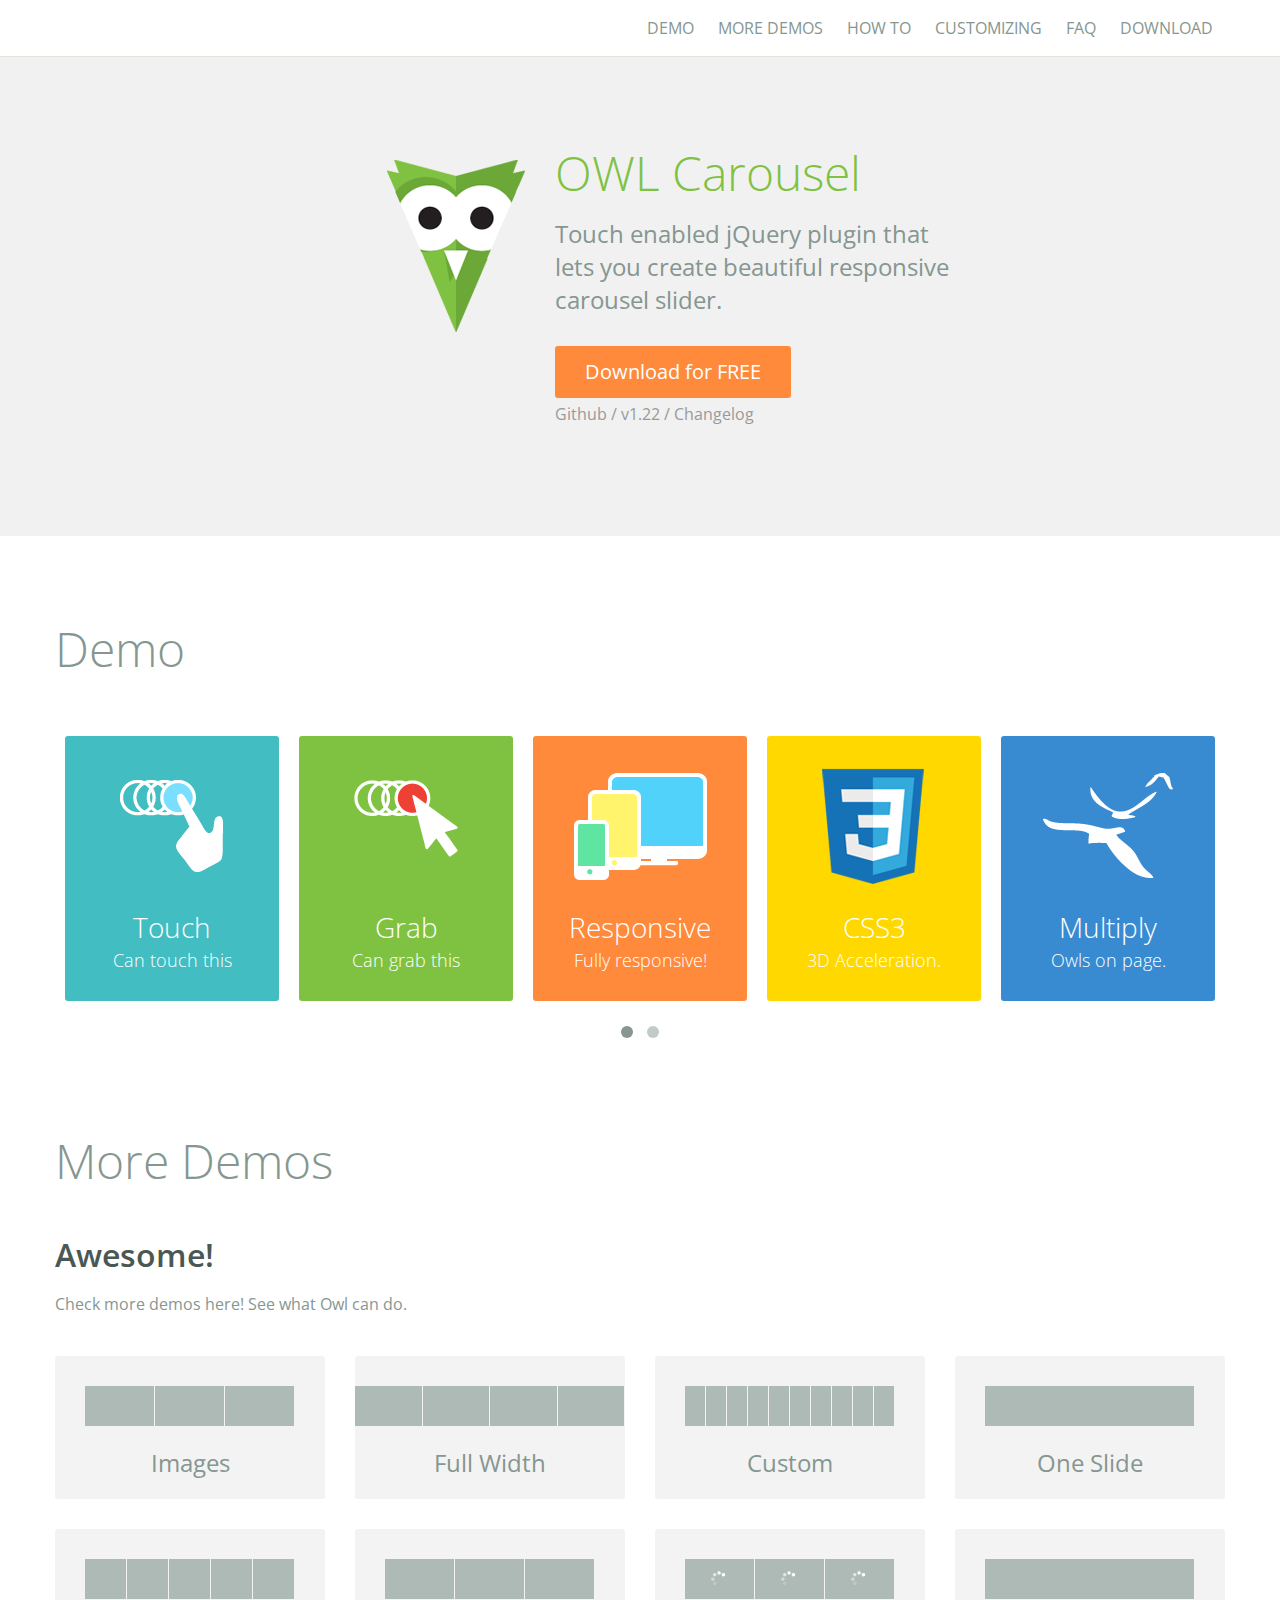
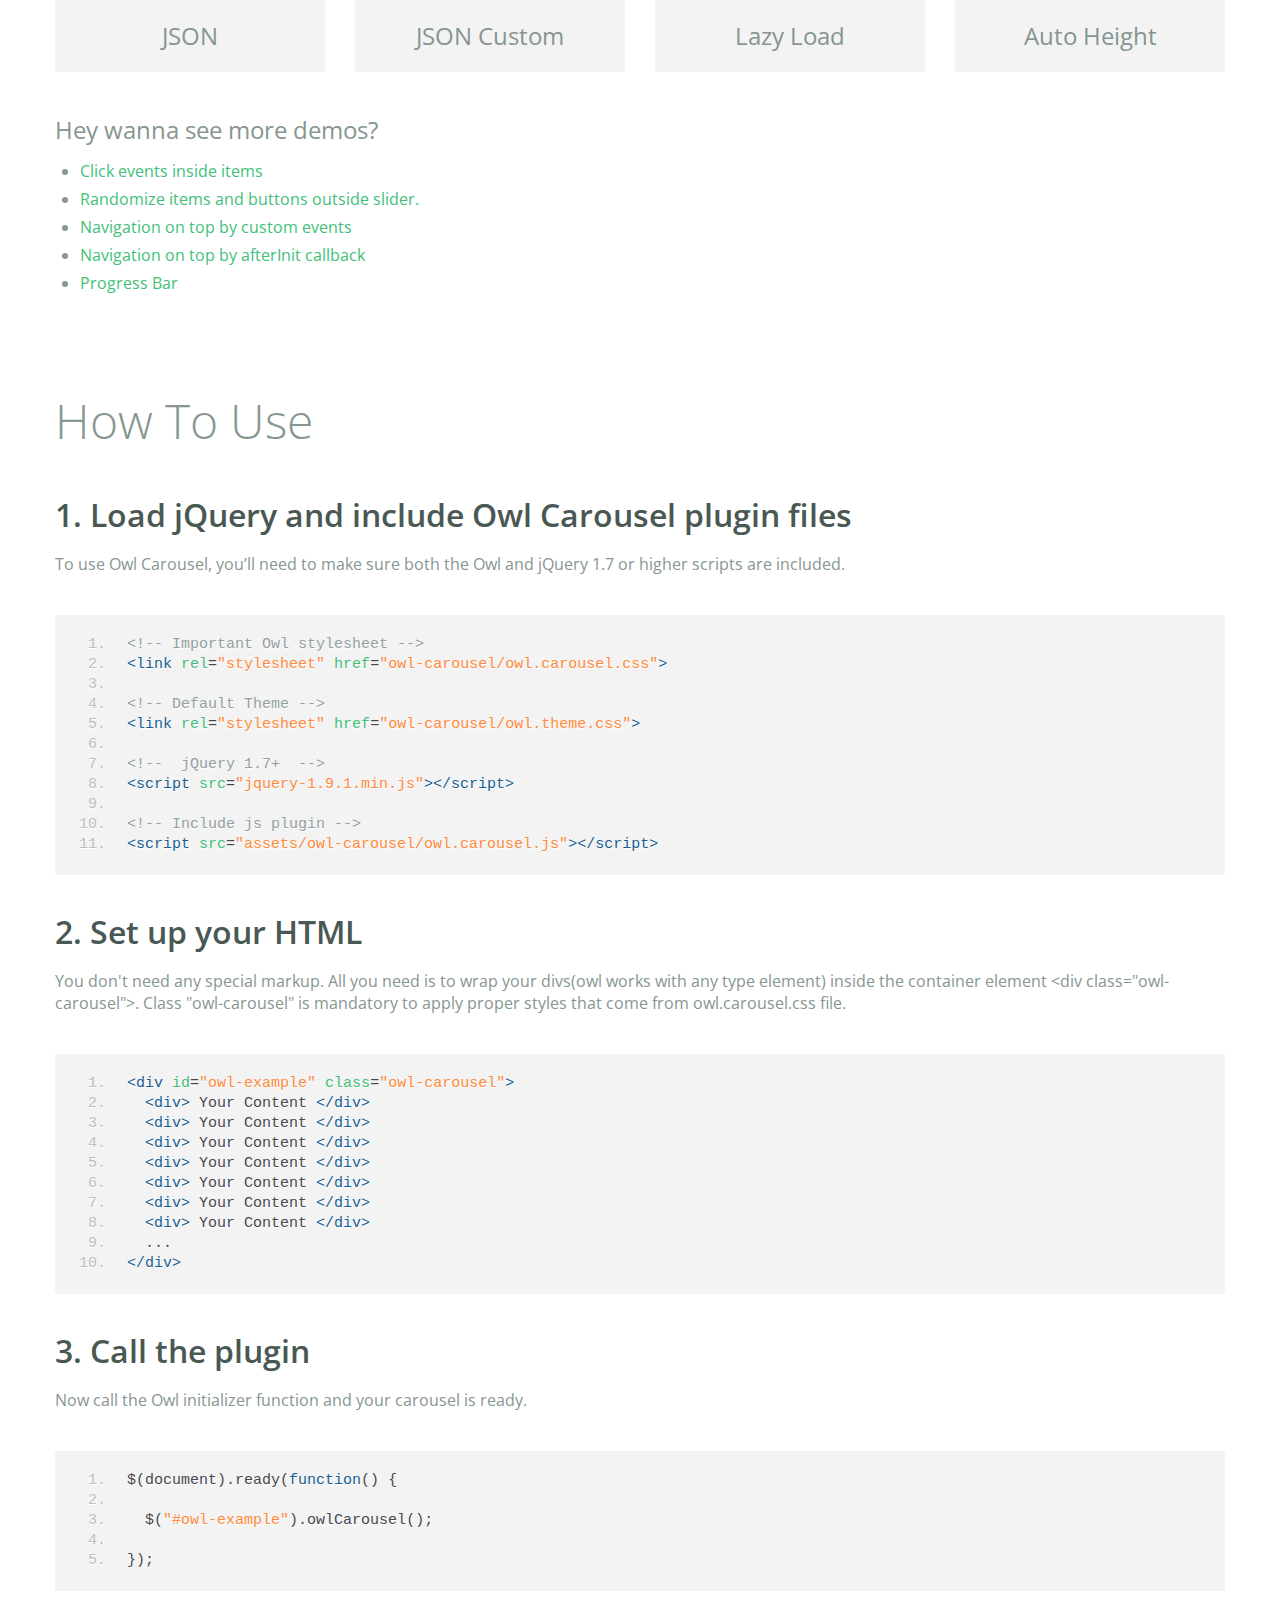
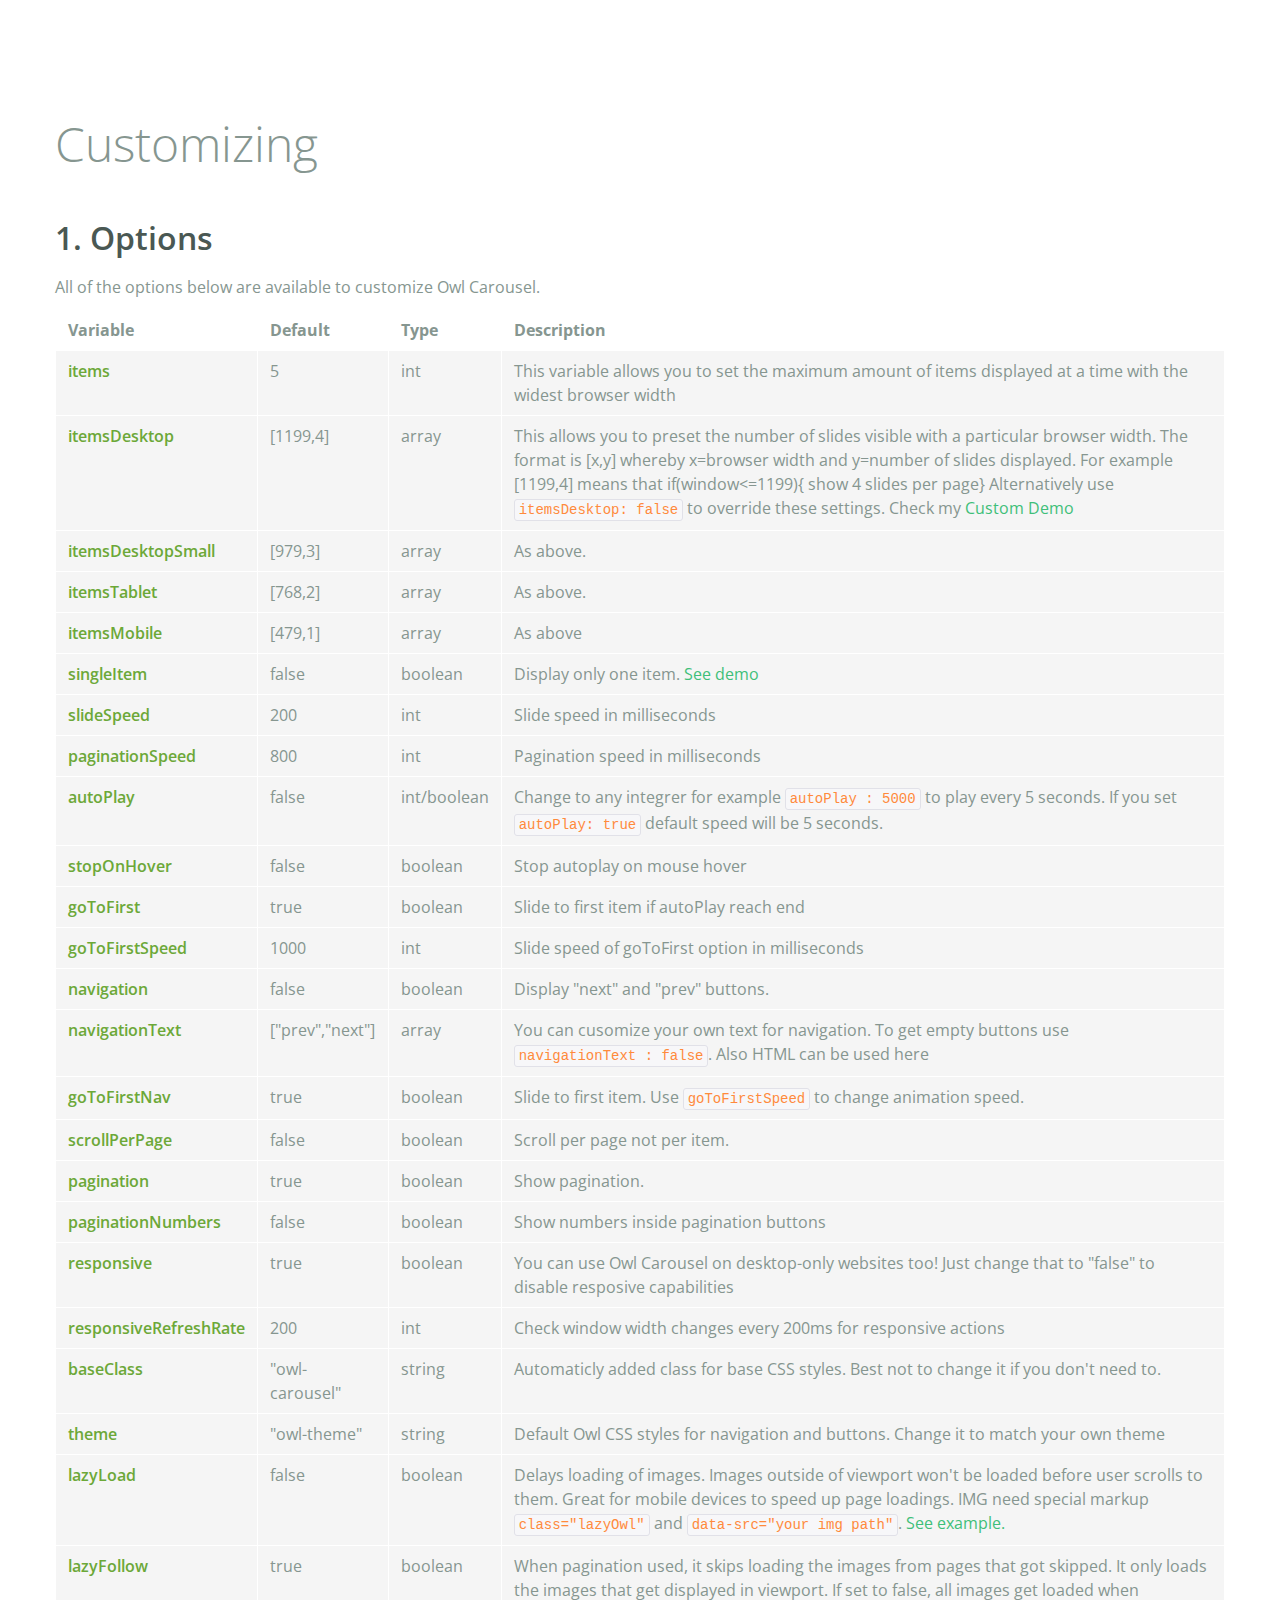
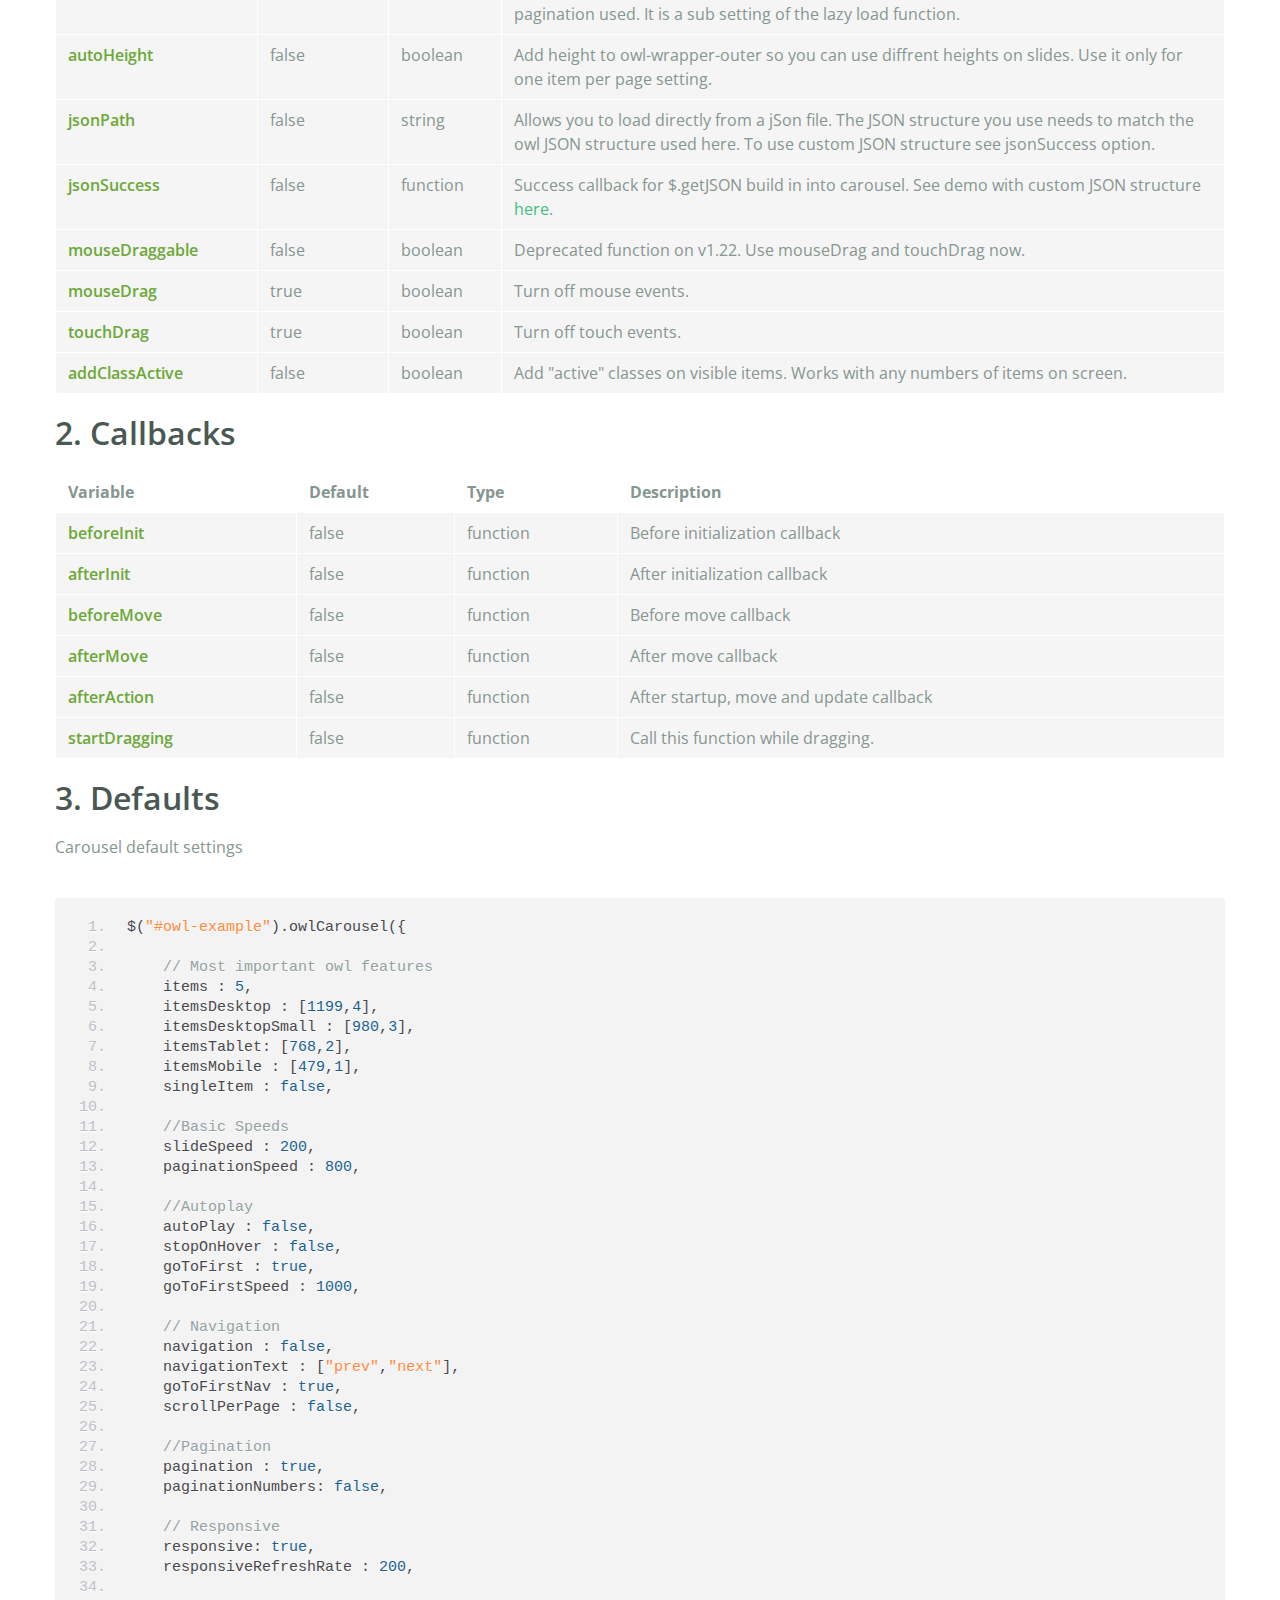
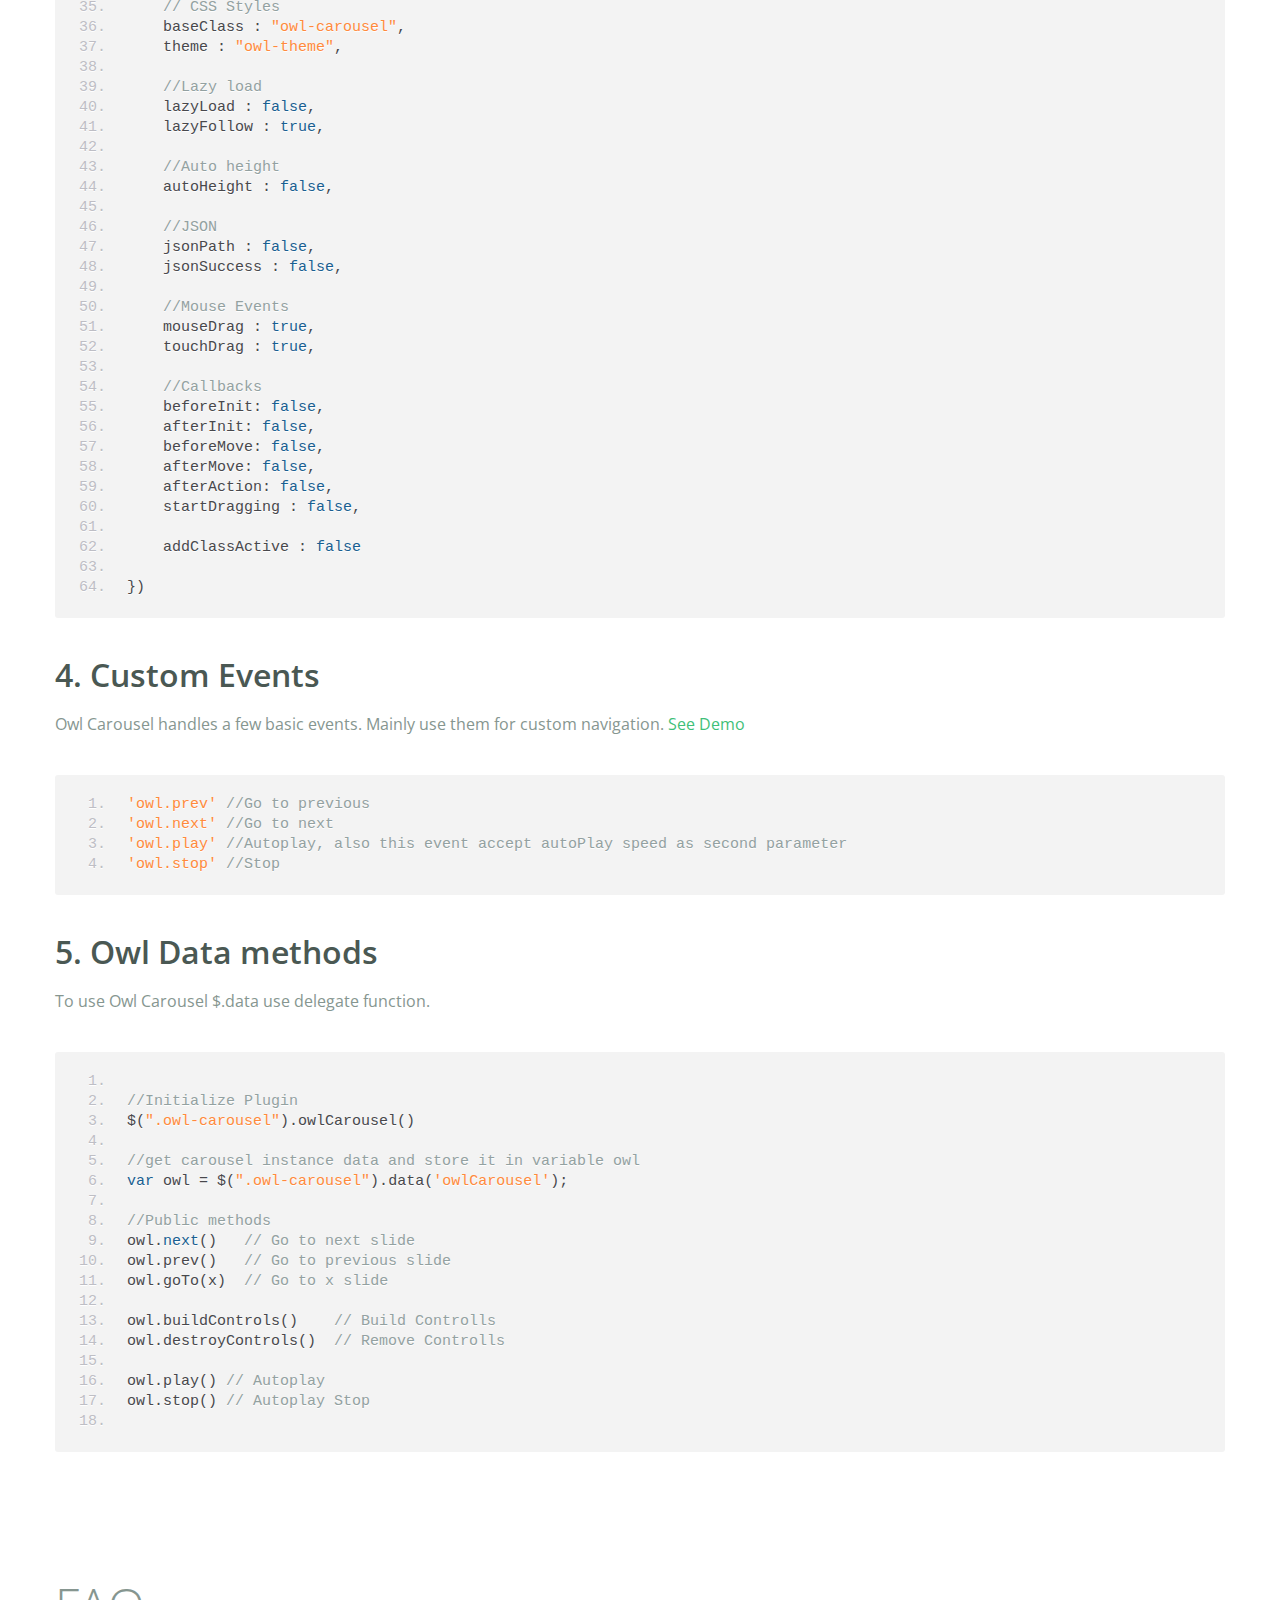
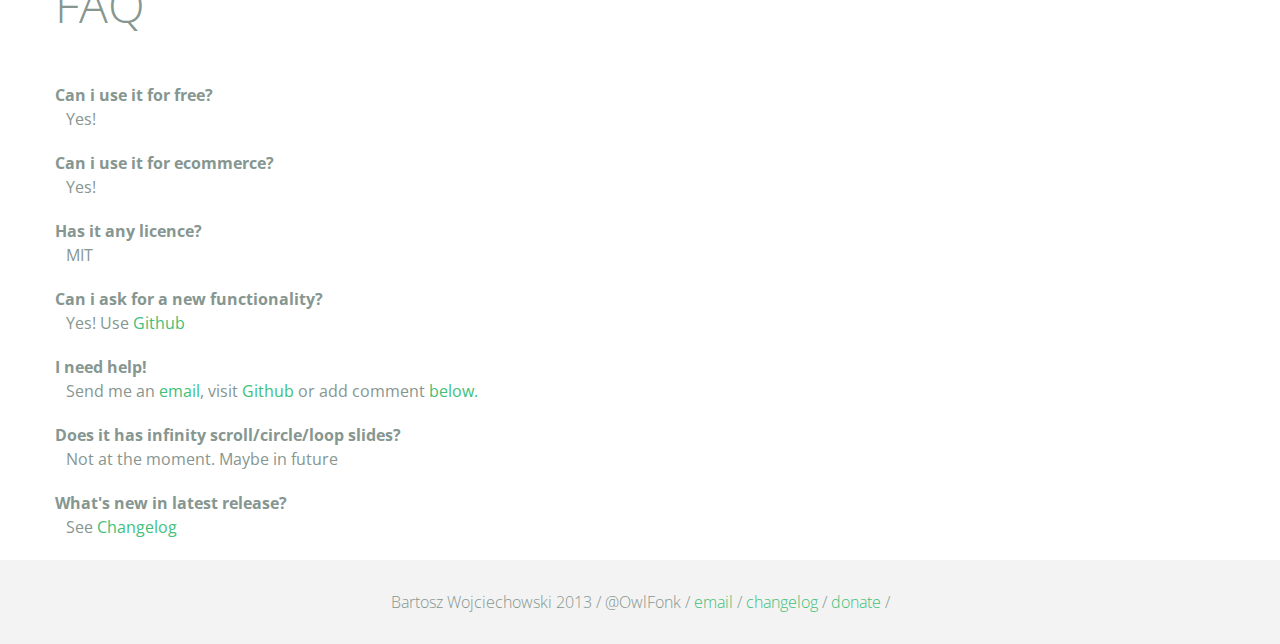
<file: carrousel/index.html>
<!DOCTYPE html>
<html lang="en">
  <head>
    <meta charset="utf-8">
    <title>Owl Carousel</title>
    <meta name="viewport" content="width=device-width, initial-scale=1.0">
    <meta name="description" content="jQuery Responsive Carousel - Owl Carusel">
    <meta name="author" content="Bartosz Wojciechowski">
    <meta name="keywords" content="HTML,CSS,JSON,JavaScript, jQuery, Responsive, Design, Owl, Carousel, Free">

    <link href='http://fonts.googleapis.com/css?family=Open+Sans:400italic,400,300,600,700' rel='stylesheet' type='text/css'>
    <link href="assets/css/bootstrapTheme.css" rel="stylesheet">
    <link href="assets/css/custom.css" rel="stylesheet">

    <!-- Owl Carousel Assets -->
    <link href="owl-carousel/owl.carousel.css" rel="stylesheet">
    <link href="owl-carousel/owl.theme.css" rel="stylesheet">

    <!-- Prettify -->
    <link href="assets/js/google-code-prettify/prettify.css" rel="stylesheet">

    <!-- Le fav and touch icons -->
    <link rel="apple-touch-icon-precomposed" sizes="144x144" href="assets/ico/apple-touch-icon-144-precomposed.png">
    <link rel="apple-touch-icon-precomposed" sizes="114x114" href="assets/ico/apple-touch-icon-114-precomposed.png">
      <link rel="apple-touch-icon-precomposed" sizes="72x72" href="assets/ico/apple-touch-icon-72-precomposed.png">
                    <link rel="apple-touch-icon-precomposed" href="assets/ico/apple-touch-icon-57-precomposed.png">
                                   <link rel="shortcut icon" href="assets/ico/favicon.png">
  </head>
  <body>
      <div id="top-nav" class="navbar navbar-fixed-top">
        <div class="navbar-inner">
          <div class="container">
            <button type="button" class="btn btn-navbar" data-toggle="collapse" data-target=".nav-collapse">
            <span class="icon-bar"></span>
            <span class="icon-bar"></span>
            <span class="icon-bar"></span>
          </button>
            <div class="nav-collapse collapse">
            <ul class="nav pull-right">
              <li><a href="#demo">Demo</a></li>
              <li><a href="#more-demos">More Demos</a></li>
              <li><a href="#how-to">How To</a></li>
              <li><a href="#customizing">Customizing</a></li>
              <li><a href="#faq">FAQ</a></li>
              <li><a href="owl.carousel.zip" class="download" data-spy="affix" data-offset-top="450">Download</a></li>
            </ul>
            </div>
          </div>
        </div>
      </div>

      <div id="header">
        <div class="container">
          <div class="row">
            <div class="span5">
                <img class="logo" src="assets/img/owl-logo.png" alt="Owl Logo">
              </div>
            <div class="span7">
              <h1>OWL Carousel </h1>
              <h3>Touch enabled jQuery plugin that lets you create beautiful responsive carousel slider.</h3>
              <a class="btn btn-success btn-large" href="owl.carousel.zip">Download for FREE</a>
              <p class="muted"><a class="muted" href="https://github.com/OwlFonk/OwlCarousel">Github</a> / v1.22 / <a class="muted" href="changelog.html">Changelog</a></p> 
            </div>
          </div>
        </div>
      </div>

      <div id="demo">
        <div class="container">
          <div class="row">
            <div class="span12">
              <h1>Demo</h1>
            </div>
          </div>

          <div class="row">
            <div class="span12">

              <div id="owl-example" class="owl-carousel">

                <div class="item darkCyan">
                  <img src="assets/img/demo-slides/touch.png" alt="Touch">
                    <h3>Touch</h3>
                    <h4>Can touch this</h4>
                </div>
                <div class="item forestGreen">
                  <img src="assets/img/demo-slides/grab.png" alt="Grab">
                    <h3>Grab</h3>
                    <h4>Can grab this</h4>
                </div>
                <div class="item orange">
                  <img src="assets/img/demo-slides/responsive.png" alt="Responsive">
                    <h3>Responsive</h3>
                    <h4>Fully responsive!</h4>
                </div>

                <div class="item yellow">
                  <img src="assets/img/demo-slides/css3.png" alt="CSS3">
                    <h3>CSS3</h3>
                    <h4>3D Acceleration.</h4>
                </div>

                <div class="item dodgerBlue">
                  <img src="assets/img/demo-slides/multi.png" alt="Multi">
                    <h3>Multiply</h3>
                    <h4>Owls on page.</h4>
                </div>

                <div class="item skyBlue">
                  <img src="assets/img/demo-slides/modern.png" alt="Modern Browsers">
                    <h3>Modern</h3>
                    <h4>Browsers Compatibility</h4>
                </div>

                <div class="item zombieGreen">
                  <img src="assets/img/demo-slides/zombie.png" alt="Zombie Browsers - old ones">
                    <h3>Zombie</h3>
                    <h4>Browsers Compatibility</h4>
                </div>

                <div class="item violet">
                  <img src="assets/img/demo-slides/controls.png" alt="Take Control">
                    <h3>Take Control</h3>
                    <h4>The way you you like</h4>
                </div>

                <div class="item yellowLight">
                  <img src="assets/img/demo-slides/feather.png" alt="Light">
                    <h3>Light</h3>
                    <h4>As a feather</h4>
                </div>

                <div class="item steelGray">
                  <img src="assets/img/demo-slides/tons.png" alt="Tons of Opotions">
                    <h3>Tons</h3>
                    <h4>of options</h4>
                </div>

              </div>


            </div>
          </div>

        </div>
      </div>

    <div id="more-demos">
      <div class="container">

        <div class="row">
          <div class="span12">
            <h1>More Demos</h1>
            <h2>Awesome!</h2>
            <p>Check more demos here! See what Owl can do.</p>
          </div>
        </div>

        <div class="row demos-row">
          <div class="span3">
            <a href="demos/images.html" class="demo-box">
              <div class="demo-wrapper demo-images clearfix">
                <div class="demo-slide"><div class="bg"></div></div>
                <div class="demo-slide"><div class="bg"></div></div>
                <div class="demo-slide"><div class="bg"></div></div>
              </div>
              <h3>Images</h3>
            </a>
          </div>

          <div class="span3">
            <a href="demos/full.html" class="demo-box">
              <div class="demo-wrapper demo-full clearfix">
                <div class="demo-slide"><div class="bg"></div></div>
                <div class="demo-slide"><div class="bg"></div></div>
                <div class="demo-slide"><div class="bg"></div></div>
                <div class="demo-slide"><div class="bg"></div></div>
              </div>
              <h3>Full Width</h3>
            </a>
          </div>

          <div class="span3">
            <a href="demos/custom.html" class="demo-box">
              <div class="demo-wrapper demo-custom clearfix">
                <div class="demo-slide"><div class="bg"></div></div>
                <div class="demo-slide"><div class="bg"></div></div>
                <div class="demo-slide"><div class="bg"></div></div>
                <div class="demo-slide"><div class="bg"></div></div>
                <div class="demo-slide"><div class="bg"></div></div>
                <div class="demo-slide"><div class="bg"></div></div>
                <div class="demo-slide"><div class="bg"></div></div>
                <div class="demo-slide"><div class="bg"></div></div>
                <div class="demo-slide"><div class="bg"></div></div>
                <div class="demo-slide"><div class="bg"></div></div>
              </div>
              <h3>Custom</h3>
            </a>
          </div>

          <div class="span3">
            <a href="demos/one.html" class="demo-box">
              <div class="demo-wrapper demo-one clearfix">
                <div class="demo-slide"><div class="bg"></div></div>
              </div>
              <h3>One Slide</h3>
            </a>
          </div>

        </div>
        <div class="row demos-row">
          <div class="span3">
            <a href="demos/json.html" class="demo-box">
              <div class="demo-wrapper demo-Json clearfix">
                <div class="demo-slide"><div class="bg"></div></div>
                <div class="demo-slide"><div class="bg"></div></div>
                <div class="demo-slide"><div class="bg"></div></div>
                <div class="demo-slide"><div class="bg"></div></div>
                <div class="demo-slide"><div class="bg"></div></div>
              </div>
              <h3>JSON</h3>
            </a>
          </div>

          <div class="span3">
            <a href="demos/customJson.html" class="demo-box">
              <div class="demo-wrapper demo-Json-custom clearfix">
                <div class="demo-slide"><div class="bg"></div></div>
                <div class="demo-slide"><div class="bg"></div></div>
                <div class="demo-slide"><div class="bg"></div></div>
              </div>
              <h3>JSON Custom</h3>
            </a>
          </div>

          <div class="span3">
            <a href="demos/lazyLoad.html" class="demo-box">
              <div class="demo-wrapper demo-lazy clearfix">
                <div class="demo-slide"><div class="bg"></div></div>
                <div class="demo-slide"><div class="bg"></div></div>
                <div class="demo-slide"><div class="bg"></div></div>
              </div>
              <h3>Lazy Load</h3>
            </a>
          </div>

          <div class="span3">
            <a href="demos/autoHeight.html" class="demo-box">
              <div class="demo-wrapper demo-height clearfix">
                <div class="demo-slide"><div class="bg"></div></div>
              </div>
              <h3>Auto Height</h3>
            </a>
          </div>

          
        </div>

        <div class="row">
          <div class="span12">
            <h3>Hey wanna see more demos?</h3>
            <ul>
              <li>
                <a href="demos/click.html">Click events inside items</a>
              </li>
              <li>
                <a href="demos/randomOrder.html">Randomize items and buttons outside slider.</a>
              </li>
              <li>
                <a href="demos/navOnTop.html">Navigation on top by custom events</a>
              </li>
              <li>
                <a href="demos/navOnTop2.html">Navigation on top by afterInit callback</a>
              </li>
              <li>
                <a href="demos/progressBar.html">Progress Bar</a>
              </li>
<!--               <li>
                <a>Progress bar... soon</a>
              </li> -->
            </ul>
            
          </div>
        </div>


      </div>
    </div>

    <div id="how-to">
      <div class="container">
        <div class="row">
          <div class="span12">
            <h1>How To Use</h1>
            <h2>1. Load jQuery and include Owl Carousel plugin files</h2>
            <p>To use Owl Carousel, you’ll need to make sure both the Owl and jQuery 1.7 or higher scripts are included.</p>
<pre class="pre-show prettyprint linenums">
&lt;!-- Important Owl stylesheet --&gt;
&lt;link rel="stylesheet" href="owl-carousel/owl.carousel.css"&gt;

&lt;!-- Default Theme --&gt;
&lt;link rel="stylesheet" href="owl-carousel/owl.theme.css"&gt;

&lt;!--  jQuery 1.7+  --&gt;
&lt;script src="jquery-1.9.1.min.js"&gt;&lt;/script&gt;

&lt;!-- Include js plugin --&gt;
&lt;script src="assets/owl-carousel/owl.carousel.js"&gt;&lt;/script&gt;
</pre>
          <h2>2. Set up your HTML</h2>
          <p>You don't need any special markup. All you need is to wrap your divs(owl works with any type element) inside the container element &lt;div class="owl-carousel"&gt;. Class "owl-carousel" is mandatory to apply proper styles that come from owl.carousel.css file.</p>
<pre class="pre-show prettyprint linenums">
&lt;div id="owl-example" class="owl-carousel"&gt;
  &lt;div&gt; Your Content &lt;/div&gt;
  &lt;div&gt; Your Content &lt;/div&gt;
  &lt;div&gt; Your Content &lt;/div&gt;
  &lt;div&gt; Your Content &lt;/div&gt;
  &lt;div&gt; Your Content &lt;/div&gt;
  &lt;div&gt; Your Content &lt;/div&gt;
  &lt;div&gt; Your Content &lt;/div&gt;
  ...
&lt;/div>
</pre>    
          <h2>3. Call the plugin</h2>
          <p>Now call the Owl initializer function and your carousel is ready.</p>
<pre class="pre-show prettyprint linenums">
$(document).ready(function() {

  $("#owl-example").owlCarousel();

});
</pre>  
          </div>
        </div>
      </div>
    </div>


    <div id="customizing">
      <div class="container">
        <div class="row">
          <div class="span12">
            <h1>Customizing</h1>
            <h2>1. Options</h2>
            <p>All of the options below are available to customize Owl Carousel.</p> 
            <table class="table table-bordered table-striped">
              <thead>
                <tr>
                  <th>Variable</th>
                  <th>Default</th>
                  <th>Type</th>
                  <th>Description</th>
                </tr>
              </thead>
              <tbody>
                <tr>
                  <td><span class="text-emp">items</span></td>
                  <td>5</td>
                  <td>int</td>
                  <td>This variable allows you to set the maximum amount of items displayed at a time with the widest browser width</td>
                </tr>
                 <tr>
                  <td><span class="text-emp">itemsDesktop</span></td>
                  <td>[1199,4]</td>
                  <td>array</td>
                  <td>This allows you to preset the number of slides visible with a particular browser width. The format is [x,y] whereby x=browser width and y=number of slides displayed. For example [1199,4] means that if(window&lt;=1199){ show 4 slides per page}
                    Alternatively use <code>itemsDesktop: false</code> to override these settings. Check my <a href="demos/custom.html">Custom Demo</a></td>
                </tr>
                <tr>
                  <td><span class="text-emp">itemsDesktopSmall</span></td>
                  <td>[979,3]</td>
                  <td>array</td>
                  <td>As above.</td>
                </tr>
                <tr>
                  <td><span class="text-emp">itemsTablet</span></td>
                  <td>[768,2]</td>
                  <td>array</td>
                  <td>As above.</td>
                </tr>
                <tr>
                  <td><span class="text-emp">itemsMobile</span></td>
                  <td>[479,1]</td>
                  <td>array</td>
                  <td>As above</td>
                </tr>
                <tr>
                  <td><span class="text-emp">singleItem</span></td>
                  <td>false</td>
                  <td>boolean</td>
                  <td>Display only one item. <a href="demos/one.html">See demo</a></td>
                </tr>
                <tr>
                  <td><span class="text-emp">slideSpeed</span></td>
                  <td>200</td>
                  <td>int</td>
                  <td>Slide speed in milliseconds</td>
                </tr>
                <tr>
                  <td><span class="text-emp">paginationSpeed</span></td>
                  <td>800</td>
                  <td>int</td>
                  <td>Pagination speed in milliseconds</td>
                </tr>
                <tr>
                  <td><span class="text-emp">autoPlay</span></td>
                  <td>false</td>
                  <td>int/boolean</td>
                  <td>Change to any integrer for example <code>autoPlay : 5000</code> to play every 5 seconds. If you set <code>autoPlay: true</code> default speed will be 5 seconds.</td>
                </tr>
                <tr>
                <tr>
                  <td><span class="text-emp">stopOnHover</span></td>
                  <td>false</td>
                  <td>boolean</td>
                  <td>Stop autoplay on mouse hover</td>
                </tr>
                <tr>
                <td><span class="text-emp">goToFirst</span></td>
                  <td>true</td>
                  <td>boolean</td>
                  <td>Slide to first item if autoPlay reach end</td>
                </tr>
                <tr>
                  <td><span class="text-emp">goToFirstSpeed</span></td>
                  <td>1000</td>
                  <td>int</td>
                  <td>Slide speed of goToFirst option in milliseconds</td>
                </tr>
                <tr>
                  <td><span class="text-emp">navigation</span></td>
                  <td>false</td>
                  <td>boolean</td>
                  <td>Display "next" and "prev" buttons.</td>
                </tr>
                <tr>
                  <td><span class="text-emp">navigationText</span></td>
                  <td>["prev","next"]</td>
                  <td>array</td>
                  <td>You can cusomize your own text for navigation. To get empty buttons use <code>navigationText : false</code>. Also HTML can be used here</td>
                </tr>
                <tr>
                  <td><span class="text-emp">goToFirstNav</span></td>
                  <td>true</td>
                  <td>boolean</td>
                  <td>Slide to first item. Use <code>goToFirstSpeed</code> to change animation speed. </td>
                </tr>
                <tr>
                  <td><span class="text-emp">scrollPerPage</span></td>
                  <td>false</td>
                  <td>boolean</td>
                  <td>Scroll per page not per item.</td>
                </tr>
                <tr>
                  <td><span class="text-emp">pagination</span></td>
                  <td>true</td>
                  <td>boolean</td>
                  <td>Show pagination.</td>
                </tr>
                <tr>
                  <td><span class="text-emp">paginationNumbers</span></td>
                  <td>false</td>
                  <td>boolean</td>
                  <td>Show numbers inside pagination buttons</td>
                </tr>
                <tr>
                  <td><span class="text-emp">responsive</span></td>
                  <td>true</td>
                  <td>boolean</td>
                  <td>You can use Owl Carousel on desktop-only websites too! Just change that to "false" to disable resposive capabilities</td>
                </tr>
                <tr>
                  <td><span class="text-emp">responsiveRefreshRate</span></td>
                  <td>200</td>
                  <td>int</td>
                  <td>Check window width changes every 200ms for responsive actions</td>
                </tr>
                <tr>
                  <td><span class="text-emp">baseClass</span></td>
                  <td>"owl-carousel"</td>
                  <td>string</td>
                  <td>Automaticly added class for base CSS styles. Best not to change it if you don't need to.</td>
                </tr>
                <tr>
                  <td><span class="text-emp">theme</span></td>
                  <td>"owl-theme"</td>
                  <td>string</td>
                  <td>Default Owl CSS styles for navigation and buttons. Change it to match your own theme</td>
                </tr>
                <tr>
                  <td><span class="text-emp">lazyLoad</span></td>
                  <td>false</td>
                  <td>boolean</td>
                  <td>Delays loading of images. Images outside of viewport won't be loaded before user scrolls to them. Great for mobile devices to speed up page loadings. IMG need special markup <code>class="lazyOwl"</code> and <code>data-src="your img path"</code>. <a href="demos/lazyLoad.html">See example.</a></td>
                </tr>
                <tr>
                  <td><span class="text-emp">lazyFollow</span></td>
                  <td>true</td>
                  <td>boolean</td>
                  <td>When pagination used, it skips loading the images from pages that got skipped. It only loads the images that get displayed in viewport. If set to false, all images get loaded when pagination used. It is a sub setting of the lazy load function.</td>
                </tr>
                <tr>
                  <td><span class="text-emp">autoHeight</span></td>
                  <td>false</td>
                  <td>boolean</td>
                  <td>Add height to owl-wrapper-outer so you can use diffrent heights on slides. Use it only for one item per page setting.</td>
                </tr>
                <tr>
                  <td><span class="text-emp">jsonPath</span></td>
                  <td>false</td>
                  <td>string</td>
                  <td>Allows you to load directly from a jSon file. The JSON structure you use needs to match the owl JSON structure used here. To use custom JSON structure see jsonSuccess option.</td>
                </tr>
                <tr>
                  <td><span class="text-emp">jsonSuccess</span></td>
                  <td>false</td>
                  <td>function</td>
                  <td>Success callback for $.getJSON build in into carousel. See demo with custom JSON structure <a href="demos/customJson.html">here</a>. </td>
                </tr>
                <tr>
                  <td><span class="text-emp">mouseDraggable</span></td>
                  <td>false</td>
                  <td>boolean</td>
                  <td>Deprecated function on v1.22. Use mouseDrag and touchDrag now.</td>
                </tr>
                <tr>
                  <td><span class="text-emp">mouseDrag</span></td>
                  <td>true</td>
                  <td>boolean</td>
                  <td>Turn off mouse events.</td>
                </tr>
                <tr>
                  <td><span class="text-emp">touchDrag</span></td>
                  <td>true</td>
                  <td>boolean</td>
                  <td>Turn off touch events.</td>
                </tr>
                <tr>
                  <td><span class="text-emp">addClassActive</span></td>
                  <td>false</td>
                  <td>boolean</td>
                  <td>Add "active" classes on visible items. Works with any numbers of items on screen.</td>
                </tr>


              </tbody>
            </table>
            <h2>2. Callbacks</h2>
            <table class="table table-bordered table-striped">
              <thead>
                <tr>
                  <th>Variable</th>
                  <th>Default</th>
                  <th>Type</th>
                  <th>Description</th>
                </tr>
              </thead>
              <tbody>
                <tr>
                  <td><span class="text-emp">beforeInit</span></td>
                  <td>false</td>
                  <td>function</td>
                  <td>Before initialization callback</td>
                </tr>
                <tr>
                  <td><span class="text-emp">afterInit</span></td>
                  <td>false</td>
                  <td>function</td>
                  <td>After initialization callback</td>
                </tr>
                <tr>
                  <td><span class="text-emp">beforeMove</span></td>
                  <td>false</td>
                  <td>function</td>
                  <td>Before move callback</td>
                </tr>
                <tr>
                  <td><span class="text-emp">afterMove</span></td>
                  <td>false</td>
                  <td>function</td>
                  <td>After move callback</td>
                </tr>
                <tr>
                  <td><span class="text-emp">afterAction</span></td>
                  <td>false</td>
                  <td>function</td>
                  <td>After startup, move and update callback</td>
                </tr>
                <tr>
                  <td><span class="text-emp">startDragging</span></td>
                  <td>false</td>
                  <td>function</td>
                  <td>Call this function while dragging.</td>
                </tr>
              </tbody>
            </table>

              <h2>3. Defaults</h2>
              <p>Carousel default settings</p>
<pre class="pre-show prettyprint linenums">
$("#owl-example").owlCarousel({

    // Most important owl features
    items : 5,
    itemsDesktop : [1199,4],
    itemsDesktopSmall : [980,3],
    itemsTablet: [768,2],
    itemsMobile : [479,1],
    singleItem : false,

    //Basic Speeds
    slideSpeed : 200,
    paginationSpeed : 800,

    //Autoplay
    autoPlay : false,
    stopOnHover : false,
    goToFirst : true,
    goToFirstSpeed : 1000,

    // Navigation
    navigation : false,
    navigationText : ["prev","next"],
    goToFirstNav : true,
    scrollPerPage : false,

    //Pagination
    pagination : true,
    paginationNumbers: false,

    // Responsive 
    responsive: true,
    responsiveRefreshRate : 200,

    // CSS Styles
    baseClass : "owl-carousel",
    theme : "owl-theme",

    //Lazy load
    lazyLoad : false,
    lazyFollow : true,

    //Auto height
    autoHeight : false,

    //JSON 
    jsonPath : false, 
    jsonSuccess : false,

    //Mouse Events
    mouseDrag : true,
    touchDrag : true,

    //Callbacks
    beforeInit: false, 
    afterInit: false, 
    beforeMove: false, 
    afterMove: false,
    afterAction: false,
    startDragging : false,

    addClassActive : false

})
</pre>
              <h2>4. Custom Events</h2>
              <p>Owl Carousel handles a few basic events. Mainly use them for custom navigation. <a href="demos/custom.html">See Demo</a></p>

<pre class="pre-show prettyprint linenums">
'owl.prev' //Go to previous
'owl.next' //Go to next
'owl.play' //Autoplay, also this event accept autoPlay speed as second parameter
'owl.stop' //Stop
</pre>

              <h2>5. Owl Data methods</h2>
              <p>To use Owl Carousel $.data use delegate function.</p>
              
<pre class="pre-show prettyprint linenums">

//Initialize Plugin
$(".owl-carousel").owlCarousel()

//get carousel instance data and store it in variable owl
var owl = $(".owl-carousel").data('owlCarousel');

//Public methods
owl.next()   // Go to next slide
owl.prev()   // Go to previous slide
owl.goTo(x)  // Go to x slide

owl.buildControls()    // Build Controlls
owl.destroyControls()  // Remove Controlls

owl.play() // Autoplay
owl.stop() // Autoplay Stop

</pre>
          </div>
        </div>
      </div>
    </div>

    <div id="faq" class="container">
      <div class="row">
        <div class="span12">
          <h1>FAQ</h1>
          <dl>
            <dt>Can i use it for free?</dt>
            <dd>Yes!</dd>
            <dt>Can i use it for ecommerce?</dt>
            <dd>Yes!</dd>
            <dt>Has it any licence?</dt>
            <dd>MIT</dd>
            <dt>Can i ask for a new functionality?</dt>
            <dd>Yes! Use <a href="https://github.com/OwlFonk/OwlCarousel">Github</a></dd>
            <dt>I need help!</dt>
            <dd>Send me an <a href="mailto:owl@owlgraphic.com?subject=Hey Owl! I need help">email</a>, visit <a href="https://github.com/OwlFonk/OwlCarousel">Github</a> or add comment <a href="#disqus">below.</a></dd>
            <dt>Does it has infinity scroll/circle/loop slides?</dt>
            <dd>Not at the moment. Maybe in future</dd>
            <dt>What's new in latest release?</dt>
            <dd>See <a href="changelog.html">Changelog</a></dd>
          </dl>
        </div>
      </div>
    </div>

    <div class="container disqus">
        <div class="row">
          <div class="span12">
            <h1>Disqus</h1>

    <div id="disqus_thread"></div>
    <script type="text/javascript">
    var owldomain = window.location.hostname.indexOf("owlgraphic");
    if(owldomain !== -1){
        /* * * CONFIGURATION VARIABLES: EDIT BEFORE PASTING INTO YOUR WEBPAGE * * */
        var disqus_shortname = 'owlcarousel'; // required: replace example with your forum shortname
        var disqus_identifier = 'OWL Carousel';
        var disqus_url = 'http://owlgraphic.com/owlcarousel/';
        /* * * DON'T EDIT BELOW THIS LINE * * */
        (function() {
            var dsq = document.createElement('script'); dsq.type = 'text/javascript'; dsq.async = true;
            dsq.src = '//' + disqus_shortname + '.disqus.com/embed.js';
            (document.getElementsByTagName('head')[0] || document.getElementsByTagName('body')[0]).appendChild(dsq);
        })();
    }
    </script>
    <noscript>Please enable JavaScript to view the <a href="http://disqus.com/?ref_noscript">comments powered by Disqus.</a></noscript>
    <a href="http://disqus.com" class="dsq-brlink">comments powered by <span class="logo-disqus">Disqus</span></a>
      </div>
    </div>
  </div>

    <div id="footer">
      <div class="container">
        <div class="row">
          <div class="span12">
            <h5>Bartosz Wojciechowski 2013 / @OwlFonk / 
            <a href="mailto:owl@owlgraphic.com?subject=Hey Owl!">email</a> / 
            <a href="changelog.html">changelog</a> /
            <a href="https://www.paypal.com/cgi-bin/webscr?cmd=_s-xclick&hosted_button_id=EFSGXZS7V2U9N">donate</a> / 
            <a href="https://twitter.com/share" class="twitter-share-button" data-url="http://owlgraphic.com/owlcarousel/" data-text="Awesome jQuery Owl Carousel Responsive Plugin" data-via="OwlFonk" data-count="none" data-hashtags="owlcarousel"></a>
            <script>
            var owldomain = window.location.hostname.indexOf("owlgraphic");
            if(owldomain !== -1){
              !function(d,s,id){var js,fjs=d.getElementsByTagName(s)[0],p=/^http:/.test(d.location)?'http':'https';if(!d.getElementById(id)){js=d.createElement(s);js.id=id;js.src=p+'://platform.twitter.com/widgets.js';fjs.parentNode.insertBefore(js,fjs);}}(document, 'script', 'twitter-wjs');
            }
            </script>
            </h5>
          </div>
        </div>
      </div>
    </div>


    <script src="assets/js/jquery-1.9.1.min.js"></script>
    <script src="owl-carousel/owl.carousel.min.js"></script>

    <!-- Frontpage Demo -->
    <script>

    $(document).ready(function($) {
      $("#owl-example").owlCarousel();
    });


    $("body").data("page", "frontpage");

    </script>
    <script src="assets/js/bootstrap-collapse.js"></script>
    <script src="assets/js/bootstrap-transition.js"></script>

    <script src="assets/js/google-code-prettify/prettify.js"></script>
	  <script src="assets/js/application.js"></script>

    <script>
    var owldomain = window.location.hostname.indexOf("owlgraphic");
    if(owldomain !== -1){
      (function(i,s,o,g,r,a,m){i['GoogleAnalyticsObject']=r;i[r]=i[r]||function(){
      (i[r].q=i[r].q||[]).push(arguments)},i[r].l=1*new Date();a=s.createElement(o),
      m=s.getElementsByTagName(o)[0];a.async=1;a.src=g;m.parentNode.insertBefore(a,m)
      })(window,document,'script','//www.google-analytics.com/analytics.js','ga');

      ga('create', 'UA-41541058-1', 'owlgraphic.com');
      ga('send', 'pageview');
    } else {
      $('.disqus').hide();
    }
    </script>

  </body>
</html>
</file>
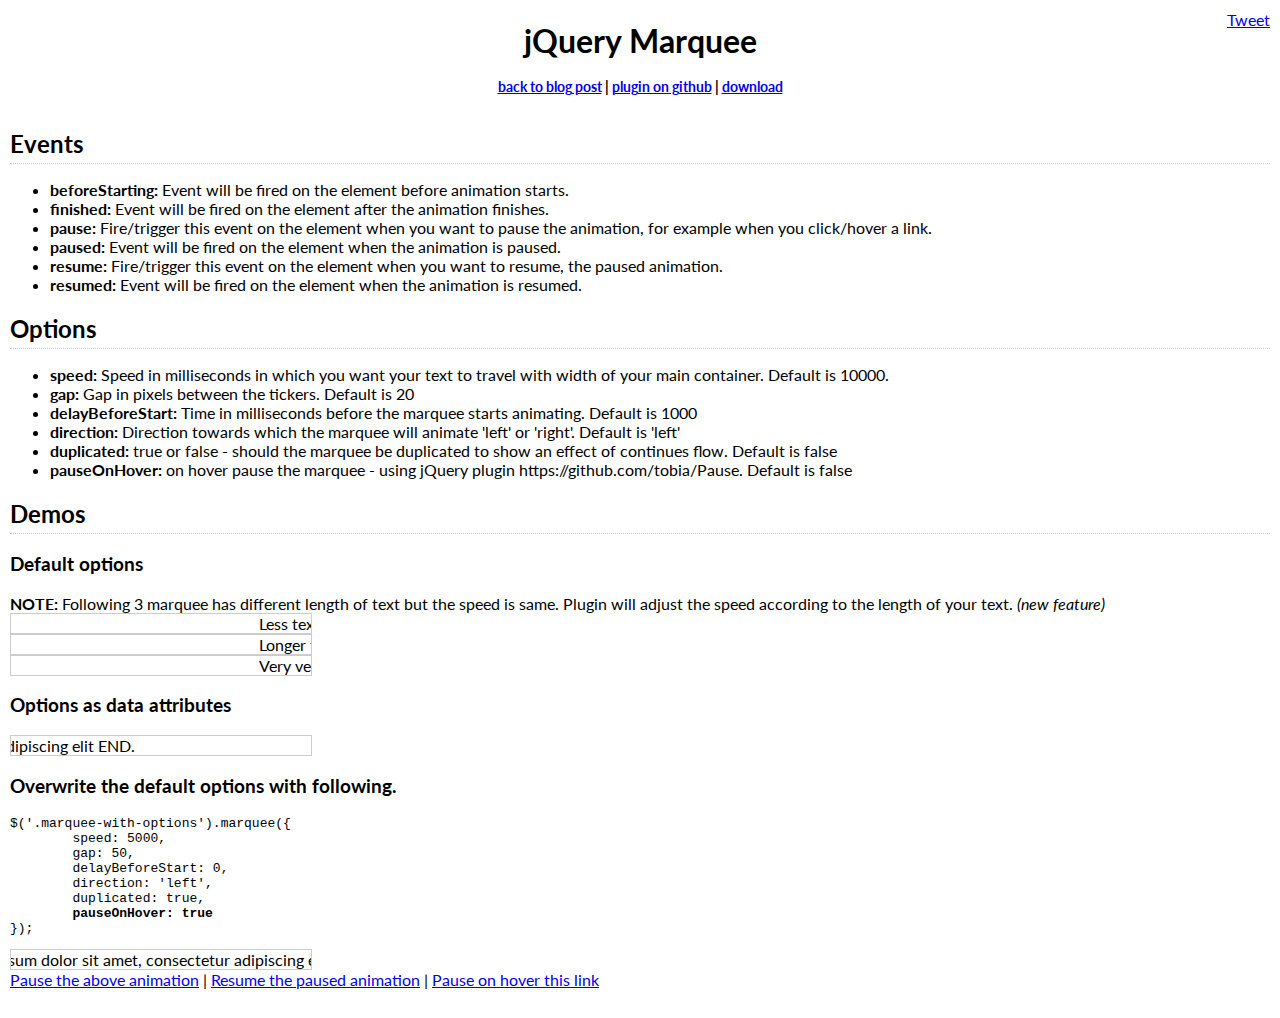
<file: jQuery.Marquee-master/index.html>
<!DOCTYPE html>
<html>
	<head>
		<link href='http://fonts.googleapis.com/css?family=Lato' rel='stylesheet' type='text/css'>
		<script src="https://ajax.googleapis.com/ajax/libs/jquery/1.8.3/jquery.min.js"></script>
		<script src="http://jquery.aamirafridi.com/jquerymarquee/jquery.pause.min.js"></script>

		<script src="jquery.marquee.js"></script>
		<script>
			$(function(){
				var $mwo = $('.marquee-with-options');
				$('.marquee').marquee();
				$('.marquee-with-options').marquee({
					//speed in milliseconds of the marquee
					speed: 5000,
					//gap in pixels between the tickers
					gap: 50,
					//gap in pixels between the tickers
					delayBeforeStart: 0,
					//'left' or 'right'
					direction: 'left',
					//true or false - should the marquee be duplicated to show an effect of continues flow
					duplicated: true,
					//on hover pause the marquee - using jQuery plugin https://github.com/tobia/Pause
					pauseOnHover: true
				});

				//pause and resume links
				$('.pause').click(function(e){
					e.preventDefault();
					$mwo.trigger('pause');
				});
				$('.resume').click(function(e){
					e.preventDefault();
					$mwo.trigger('resume');
				});
				//toggle
				$('.toggle').hover(function(e){
					$mwo.trigger('pause');
				},function(){
					$mwo.trigger('resume');
				})
				.click(function(e){
					e.preventDefault();
				})
			});
		</script>
		<style type="text/css">
			body {
			  margin: 10px;
			  font-family: 'Lato', sans-serif;
			}
			small {
				font-size: 14px;
			}
			h1 {
				margin-bottom: 20px;
				padding-bottom: 10px;
				text-align: center;
			}

			h2 {
				border-bottom: 1px dotted #ccc;
				padding-bottom: 5px;
				margin-bottom: 10px;
			}

			.marquee, .marquee-with-options {
			  width: 300px;
			  overflow: hidden;
			  border:1px solid #ccc;
			}
		</style>
	</head>
	<body>
		<div style="position:absolute; top: 10px; right: 10px;">
			<a href="https://twitter.com/share" class="twitter-share-button" data-text="jQuery plugin to scroll the text like the old traditional marquee. " data-via="aamirafridi" data-size="large">Tweet</a>
<script>!function(d,s,id){var js,fjs=d.getElementsByTagName(s)[0];if(!d.getElementById(id)){js=d.createElement(s);js.id=id;js.src="//platform.twitter.com/widgets.js";fjs.parentNode.insertBefore(js,fjs);}}(document,"script","twitter-wjs");</script>
		</div>
		<h1>jQuery Marquee<br><small><a href="http://aamirafridi.com/jquery/jquery-marquee-plugin">back to blog post</a> | <a href="https://github.com/aamirafridi/jQuery.Marquee" target="github">plugin on github</a> | <a href="https://github.com/aamirafridi/jQuery.Marquee/archive/master.zip">download</a></small></h1>
		<h2>Events</h2>
		<ul>
			<li><b>beforeStarting:</b> Event will be fired on the element before animation starts.</li>
			<li><b>finished:</b> Event will be fired on the element after the animation finishes.</li>
			<li><b>pause:</b> Fire/trigger this event on the element when you want to pause the animation, for example when you click/hover a link.</li>
			<li><b>paused:</b> Event will be fired on the element when the animation is paused.</li>
			<li><b>resume:</b> Fire/trigger this event on the element when you want to resume, the paused animation.</li>
			<li><b>resumed:</b> Event will be fired on the element when the animation is resumed.</li>
		</ul>

		<h2>Options</h2>
		<ul>
			<li><b>speed:</b> Speed in milliseconds in which you want your text to travel with width of your main container. Default is 10000.</li>
			<li><b>gap:</b> Gap in pixels between the tickers. Default is 20</li>
			<li><b>delayBeforeStart:</b> Time in milliseconds before the marquee starts animating. Default is 1000</li>
			<li><b>direction:</b> Direction towards which the marquee will animate 'left' or 'right'. Default is 'left'</li>
			<li><b>duplicated:</b> true or false - should the marquee be duplicated to show an effect of continues flow. Default is false</li>
			<li><b>pauseOnHover:</b> on hover pause the marquee - using jQuery plugin https://github.com/tobia/Pause. Default is false</li>
		</ul>

		<h2>Demos</h2>
		<h3>Default options</h3>
		<div><strong>NOTE:</strong> Following 3 marquee has different length of text but the speed is same. Plugin will adjust the speed according to the length of your text. <i>(new feature)</i></div>
		<div class='marquee'>Less text here</div>
		<div class='marquee'>Longer text lorem ipsum dolor sit amet, consectetur adipiscing elit END.</div>
		<div class='marquee'>Very very long text lorem ipsum dolor sit amet, lorem ipsum dolor sit amet lorem ipsum dolor sit amet consectetur adipiscing elit END.</div>
		
		<h3>Options as data attributes</h3>
		<div data-speed="2000" data-gap="30" data-direction="right" class='marquee'>Lorem ipsum dolor sit amet, consectetur adipiscing elit END.</div>
		
		<h3>Overwrite the default options with following.</h3>
<pre>
$('.marquee-with-options').marquee({
	speed: 5000,
	gap: 50,
	delayBeforeStart: 0,
	direction: 'left',
	duplicated: true,
	<b>pauseOnHover: true</b>
});
</pre>
		<div class='marquee-with-options'>Lorem ipsum dolor sit amet, consectetur adipiscing elit END.</div>

		<a class='pause' href='#'>Pause the above animation</a> | <a class='resume' href='#'>Resume the paused animation</a> | <a class='toggle' href='#'>Pause on hover this link</a>
		<br/><br/>
	</body>
</html>
</file>
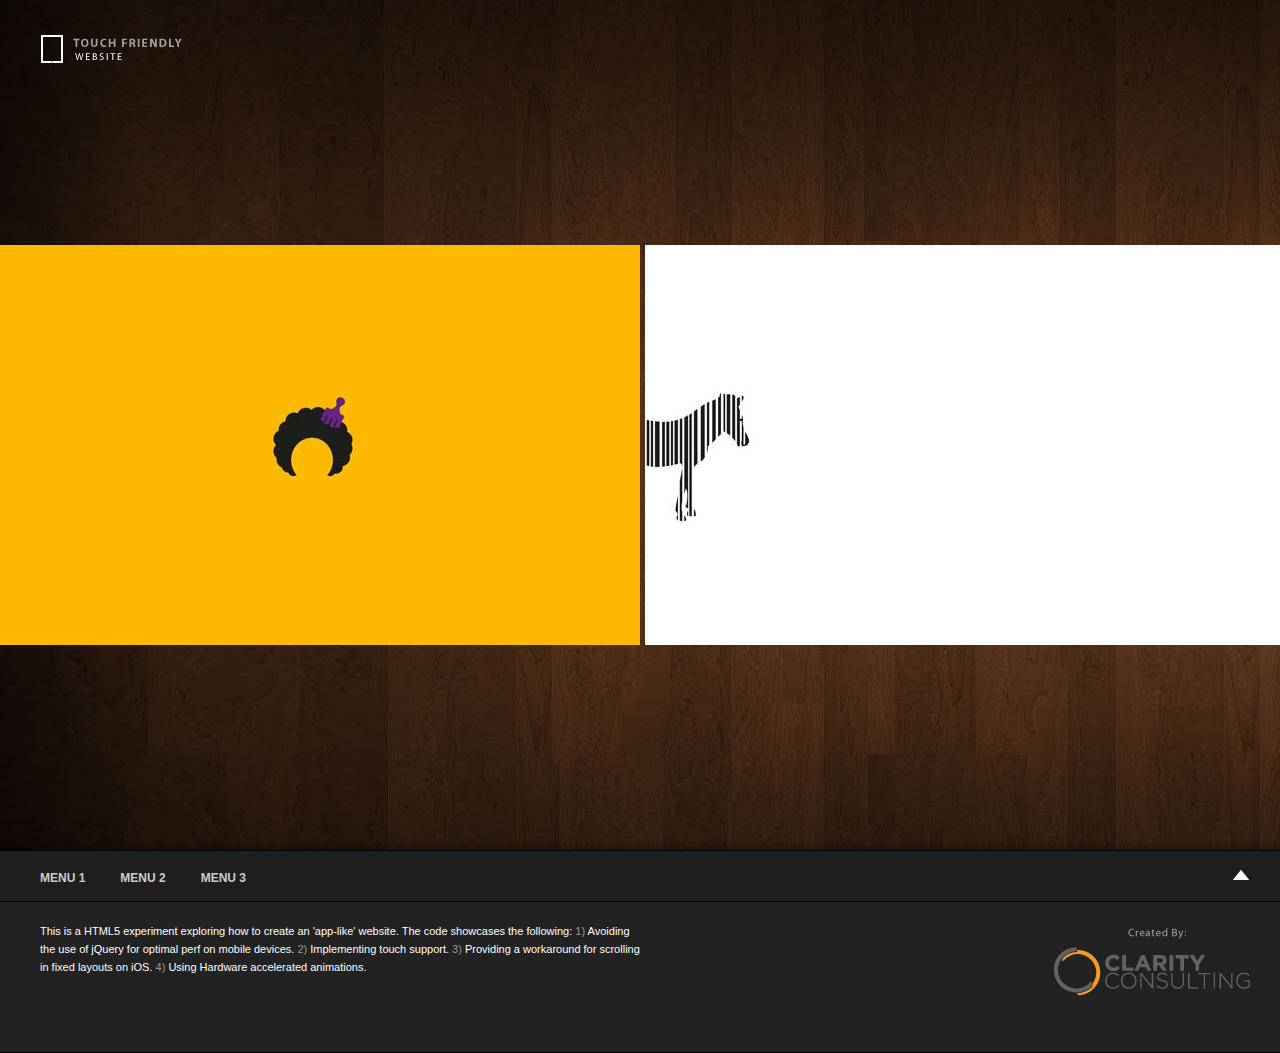
<file: Touch/index.html>
<!DOCTYPE html>

<html>
<head>
    <title>Touch Friendly HTML5 Website</title>
    <meta charset="utf-8">
    <meta http-equiv="X-UA-Compatible" content="IE=edge,chrome=1"
    <meta name="viewport" content="height=device-height,width=device-width, initial-scale=1,maximum-scale=1.0">
    <link rel="stylesheet" href="css/style.css" type="text/css">
    <script src='js/modernizr2.js' type="text/javascript"></script>
</head>

<body ontouchmove="BlockMove(event);">
    <div id="container">
        <div id="loader">
            <div id="progressBar"></div><span id="progressNumber"></span>
        </div>

        <div id="logo"></div>

        <div id="parallaxBg"><img src='images/back.jpg'></div>

        <div id="dataList"></div>

        <footer id="footer">
            <ul>
                <li>MENU 1</li>

                <li>MENU 2</li>

                <li>MENU 3</li>
            </ul>
            
            <button id="btnExpand" class="expander" type="button"></button>

            <div id="info">
                <p class="infoText">
     			This is a HTML5 experiment exploring how to create an 'app-like' website. The code showcases the following: 	     		
	     		<span style="color:#999;">1)</span> Avoiding the use of jQuery for optimal perf on mobile devices. 	     		
	     		<span style="color:#999;">2)</span> Implementing touch support.  
	     		<span style="color:#999;">3)</span> Providing a workaround for scrolling in fixed layouts on iOS.
   	     		<span style="color:#999;">4)</span> Using Hardware accelerated animations.
                </p>
                <div id="clarityLogo"></div>
            </div>
        </footer>

        <div id="modal" class="black_overlay">
            <div class="closeBtn"></div>
        </div>
   </div>
        
<script src="js/util.js" type="text/javascript">
</script><script src="js/loader.js" type="text/javascript">
</script><script src="js/scroller.js" type="text/javascript">
</script><script src="js/script.js" type="text/javascript">
</script>
</body>
</html>
</file>
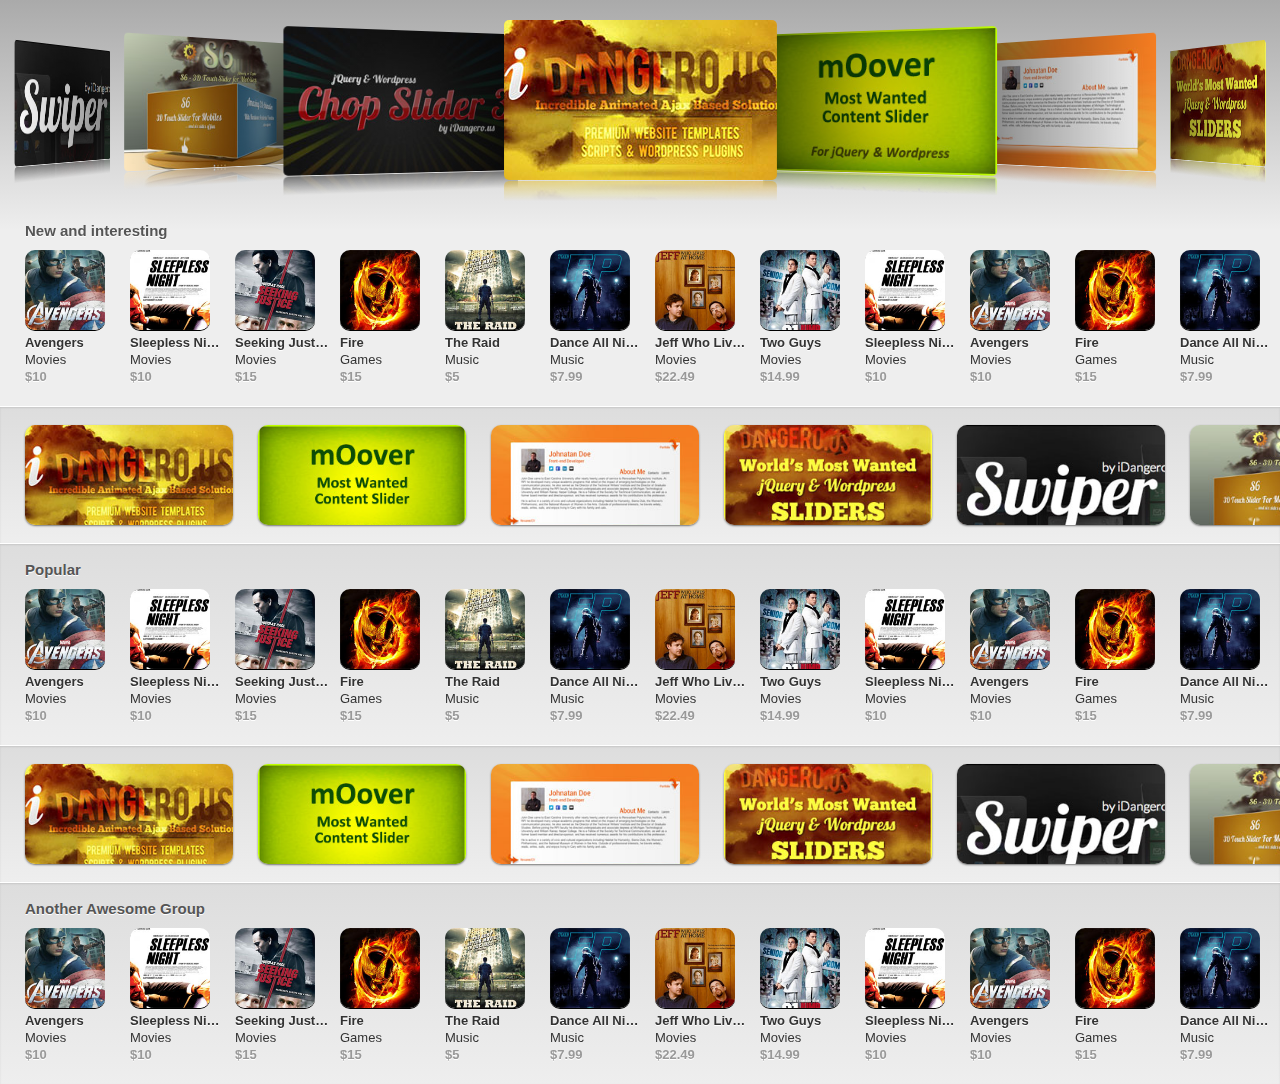
<file: Swiper-master/demo-apps/appstore/index.html>
<!doctype html>
<html lang="en">
<head>
	<meta charset="UTF-8">
	<meta name="viewport" content="initial-scale=1">
	<title>Swiper Appstore</title>

	<link rel="stylesheet" href="css/idangerous.swiper.css">
	<link rel="stylesheet" href="css/idangerous.swiper.3dflow.css">
	<link rel="stylesheet" href="css/normalize.css">
	<link rel="stylesheet" href="css/appstore.css">
</head>
<body>
	<div class="swiper-container featured">
		<div class="swiper-wrapper">
			<div class="swiper-slide" style="background-image:url(img/big/1.jpg)">
				<a href="http://www.idangero.us" target="_blank"></a>
			</div>
			<div class="swiper-slide" style="background-image:url(img/big/2.jpg)">
				<a href="http://www.idangero.us/sliders/moover/" target="_blank"></a>
			</div>
			<div class="swiper-slide" style="background-image:url(img/big/3.jpg)">
				<a href="http://www.idangero.us/index.php?content=cat_item&id=62" target="_blank"></a>
			</div>
			<div class="swiper-slide" style="background-image:url(img/big/4.jpg)">
				<a href="http://www.idangero.us/sliders/" target="_blank"></a>
			</div>
			<div class="swiper-slide" style="background-image:url(img/big/5.jpg)">
				<a href="http://www.idangero.us/sliders/swiper/" target="_blank"></a>
			</div>
			<div class="swiper-slide" style="background-image:url(img/big/6.jpg)">
				<a href="http://www.idangero.us/sliders/s6/" target="_blank"></a>
			</div>
			<div class="swiper-slide" style="background-image:url(img/big/7.jpg)">
				<a href="http://www.idangero.us/cs/" target="_blank"></a>
			</div>
			<div class="swiper-slide" style="background-image:url(img/big/1.jpg)">
				<a href="http://www.idangero.us" target="_blank"></a>
			</div>
			<div class="swiper-slide" style="background-image:url(img/big/2.jpg)">
				<a href="http://www.idangero.us/sliders/moover/" target="_blank"></a>
			</div>
			<div class="swiper-slide" style="background-image:url(img/big/3.jpg)">
				<a href="http://www.idangero.us/index.php?content=cat_item&id=62" target="_blank"></a>
			</div>
			<div class="swiper-slide" style="background-image:url(img/big/4.jpg)">
				<a href="http://www.idangero.us/sliders/" target="_blank"></a>
			</div>
			<div class="swiper-slide" style="background-image:url(img/big/5.jpg)">
				<a href="http://www.idangero.us/sliders/swiper/" target="_blank"></a>
			</div>
			<div class="swiper-slide" style="background-image:url(img/big/6.jpg)">
				<a href="http://www.idangero.us/sliders/s6/" target="_blank"></a>
			</div>
			<div class="swiper-slide" style="background-image:url(img/big/7.jpg)">
				<a href="http://www.idangero.us/cs/" target="_blank"></a>
			</div>
		</div>
	</div>
	<div class="swiper-container thumbs-cotnainer">
		<div class="thumbs-title">New and interesting</div>
		<div class="swiper-wrapper">
			<div class="swiper-slide">
				<img src="img/thumbs/1.jpg" height="150" width="150" alt="">
				<div class="app-title">Avengers</div>
				<div class="app-category">Movies</div>
				<div class="app-price">$10</div>
			</div>
			<div class="swiper-slide">
				<img src="img/thumbs/2.jpg" height="150" width="150" alt="">
				<div class="app-title">Sleepless Night</div>
				<div class="app-category">Movies</div>
				<div class="app-price">$10</div>
			</div>
			<div class="swiper-slide">
				<img src="img/thumbs/3.jpg" height="150" width="150" alt="">
				<div class="app-title">Seeking Justice</div>
				<div class="app-category">Movies</div>
				<div class="app-price">$15</div>
			</div>
			<div class="swiper-slide">
				<img src="img/thumbs/4.jpg" height="150" width="150" alt="">
				<div class="app-title">Fire</div>
				<div class="app-category">Games</div>
				<div class="app-price">$15</div>
			</div>
			<div class="swiper-slide">
				<img src="img/thumbs/5.jpg" height="150" width="150" alt="">
				<div class="app-title">The Raid</div>
				<div class="app-category">Music</div>
				<div class="app-price">$5</div>
			</div>
			<div class="swiper-slide">
				<img src="img/thumbs/6.jpg" height="150" width="150" alt="">
				<div class="app-title">Dance All Night</div>
				<div class="app-category">Music</div>
				<div class="app-price">$7.99</div>
			</div>
			<div class="swiper-slide">
				<img src="img/thumbs/7.jpg" height="150" width="150" alt="">
				<div class="app-title">Jeff Who Lives At Home</div>
				<div class="app-category">Movies</div>
				<div class="app-price">$22.49</div>
			</div>
			<div class="swiper-slide">
				<img src="img/thumbs/8.jpg" height="150" width="150" alt="">
				<div class="app-title">Two Guys</div>
				<div class="app-category">Movies</div>
				<div class="app-price">$14.99</div>
			</div>
			
			<div class="swiper-slide">
				<img src="img/thumbs/2.jpg" height="150" width="150" alt="">
				<div class="app-title">Sleepless Night</div>
				<div class="app-category">Movies</div>
				<div class="app-price">$10</div>
			</div>
			<div class="swiper-slide">
				<img src="img/thumbs/1.jpg" height="150" width="150" alt="">
				<div class="app-title">Avengers</div>
				<div class="app-category">Movies</div>
				<div class="app-price">$10</div>
			</div>
			<div class="swiper-slide">
				<img src="img/thumbs/4.jpg" height="150" width="150" alt="">
				<div class="app-title">Fire</div>
				<div class="app-category">Games</div>
				<div class="app-price">$15</div>
			</div>
			<div class="swiper-slide">
				<img src="img/thumbs/6.jpg" height="150" width="150" alt="">
				<div class="app-title">Dance All Night</div>
				<div class="app-category">Music</div>
				<div class="app-price">$7.99</div>
			</div>
			<div class="swiper-slide">
				<img src="img/thumbs/3.jpg" height="150" width="150" alt="">
				<div class="app-title">Seeking Justice</div>
				<div class="app-category">Movies</div>
				<div class="app-price">$15</div>
			</div>
			<div class="swiper-slide">
				<img src="img/thumbs/8.jpg" height="150" width="150" alt="">
				<div class="app-title">Two Guys</div>
				<div class="app-category">Movies</div>
				<div class="app-price">$14.99</div>
			</div>
			<div class="swiper-slide">
				<img src="img/thumbs/5.jpg" height="150" width="150" alt="">
				<div class="app-title">The Raid</div>
				<div class="app-category">Music</div>
				<div class="app-price">$5</div>
			</div>
			
			<div class="swiper-slide">
				<img src="img/thumbs/7.jpg" height="150" width="150" alt="">
				<div class="app-title">Jeff Who Lives At Home</div>
				<div class="app-category">Movies</div>
				<div class="app-price">$22.49</div>
			</div>
		</div>
	</div>
	<div class="swiper-container banners-container border-gradient">
		<div class="swiper-wrapper">
			<div class="swiper-slide">
				<div class="banner" style="background-image:url(img/big/1.jpg)"></div>
			</div>
			<div class="swiper-slide">
				<div class="banner" style="background-image:url(img/big/2.jpg)"></div>
			</div>
			<div class="swiper-slide">
				<div class="banner" style="background-image:url(img/big/3.jpg)"></div>
			</div>
			<div class="swiper-slide">
				<div class="banner" style="background-image:url(img/big/4.jpg)"></div>
			</div>
			<div class="swiper-slide">
				<div class="banner" style="background-image:url(img/big/5.jpg)"></div>
			</div>
			<div class="swiper-slide">
				<div class="banner" style="background-image:url(img/big/6.jpg)"></div>
			</div>
			<div class="swiper-slide">
				<div class="banner" style="background-image:url(img/big/7.jpg)"></div>
			</div>
		</div>
	</div>
	<div class="swiper-container thumbs-cotnainer border-gradient">
		<div class="thumbs-title">Popular</div>
		<div class="swiper-wrapper">
			<div class="swiper-slide">
				<img src="img/thumbs/1.jpg" height="150" width="150" alt="">
				<div class="app-title">Avengers</div>
				<div class="app-category">Movies</div>
				<div class="app-price">$10</div>
			</div>
			<div class="swiper-slide">
				<img src="img/thumbs/2.jpg" height="150" width="150" alt="">
				<div class="app-title">Sleepless Night</div>
				<div class="app-category">Movies</div>
				<div class="app-price">$10</div>
			</div>
			<div class="swiper-slide">
				<img src="img/thumbs/3.jpg" height="150" width="150" alt="">
				<div class="app-title">Seeking Justice</div>
				<div class="app-category">Movies</div>
				<div class="app-price">$15</div>
			</div>
			<div class="swiper-slide">
				<img src="img/thumbs/4.jpg" height="150" width="150" alt="">
				<div class="app-title">Fire</div>
				<div class="app-category">Games</div>
				<div class="app-price">$15</div>
			</div>
			<div class="swiper-slide">
				<img src="img/thumbs/5.jpg" height="150" width="150" alt="">
				<div class="app-title">The Raid</div>
				<div class="app-category">Music</div>
				<div class="app-price">$5</div>
			</div>
			<div class="swiper-slide">
				<img src="img/thumbs/6.jpg" height="150" width="150" alt="">
				<div class="app-title">Dance All Night</div>
				<div class="app-category">Music</div>
				<div class="app-price">$7.99</div>
			</div>
			<div class="swiper-slide">
				<img src="img/thumbs/7.jpg" height="150" width="150" alt="">
				<div class="app-title">Jeff Who Lives At Home</div>
				<div class="app-category">Movies</div>
				<div class="app-price">$22.49</div>
			</div>
			<div class="swiper-slide">
				<img src="img/thumbs/8.jpg" height="150" width="150" alt="">
				<div class="app-title">Two Guys</div>
				<div class="app-category">Movies</div>
				<div class="app-price">$14.99</div>
			</div>
			
			<div class="swiper-slide">
				<img src="img/thumbs/2.jpg" height="150" width="150" alt="">
				<div class="app-title">Sleepless Night</div>
				<div class="app-category">Movies</div>
				<div class="app-price">$10</div>
			</div>
			<div class="swiper-slide">
				<img src="img/thumbs/1.jpg" height="150" width="150" alt="">
				<div class="app-title">Avengers</div>
				<div class="app-category">Movies</div>
				<div class="app-price">$10</div>
			</div>
			<div class="swiper-slide">
				<img src="img/thumbs/4.jpg" height="150" width="150" alt="">
				<div class="app-title">Fire</div>
				<div class="app-category">Games</div>
				<div class="app-price">$15</div>
			</div>
			<div class="swiper-slide">
				<img src="img/thumbs/6.jpg" height="150" width="150" alt="">
				<div class="app-title">Dance All Night</div>
				<div class="app-category">Music</div>
				<div class="app-price">$7.99</div>
			</div>
			<div class="swiper-slide">
				<img src="img/thumbs/3.jpg" height="150" width="150" alt="">
				<div class="app-title">Seeking Justice</div>
				<div class="app-category">Movies</div>
				<div class="app-price">$15</div>
			</div>
			<div class="swiper-slide">
				<img src="img/thumbs/8.jpg" height="150" width="150" alt="">
				<div class="app-title">Two Guys</div>
				<div class="app-category">Movies</div>
				<div class="app-price">$14.99</div>
			</div>
			<div class="swiper-slide">
				<img src="img/thumbs/5.jpg" height="150" width="150" alt="">
				<div class="app-title">The Raid</div>
				<div class="app-category">Music</div>
				<div class="app-price">$5</div>
			</div>
			
			<div class="swiper-slide">
				<img src="img/thumbs/7.jpg" height="150" width="150" alt="">
				<div class="app-title">Jeff Who Lives At Home</div>
				<div class="app-category">Movies</div>
				<div class="app-price">$22.49</div>
			</div>
		</div>
	</div>
	<div class="swiper-container banners-container border-gradient">
		<div class="swiper-wrapper">
			<div class="swiper-slide">
				<div class="banner" style="background-image:url(img/big/1.jpg)"></div>
			</div>
			<div class="swiper-slide">
				<div class="banner" style="background-image:url(img/big/2.jpg)"></div>
			</div>
			<div class="swiper-slide">
				<div class="banner" style="background-image:url(img/big/3.jpg)"></div>
			</div>
			<div class="swiper-slide">
				<div class="banner" style="background-image:url(img/big/4.jpg)"></div>
			</div>
			<div class="swiper-slide">
				<div class="banner" style="background-image:url(img/big/5.jpg)"></div>
			</div>
			<div class="swiper-slide">
				<div class="banner" style="background-image:url(img/big/6.jpg)"></div>
			</div>
			<div class="swiper-slide">
				<div class="banner" style="background-image:url(img/big/7.jpg)"></div>
			</div>
		</div>
	</div>
	<div class="swiper-container thumbs-cotnainer border-gradient">
		<div class="thumbs-title">Another Awesome Group</div>
		<div class="swiper-wrapper">
			<div class="swiper-slide">
				<img src="img/thumbs/1.jpg" height="150" width="150" alt="">
				<div class="app-title">Avengers</div>
				<div class="app-category">Movies</div>
				<div class="app-price">$10</div>
			</div>
			<div class="swiper-slide">
				<img src="img/thumbs/2.jpg" height="150" width="150" alt="">
				<div class="app-title">Sleepless Night</div>
				<div class="app-category">Movies</div>
				<div class="app-price">$10</div>
			</div>
			<div class="swiper-slide">
				<img src="img/thumbs/3.jpg" height="150" width="150" alt="">
				<div class="app-title">Seeking Justice</div>
				<div class="app-category">Movies</div>
				<div class="app-price">$15</div>
			</div>
			<div class="swiper-slide">
				<img src="img/thumbs/4.jpg" height="150" width="150" alt="">
				<div class="app-title">Fire</div>
				<div class="app-category">Games</div>
				<div class="app-price">$15</div>
			</div>
			<div class="swiper-slide">
				<img src="img/thumbs/5.jpg" height="150" width="150" alt="">
				<div class="app-title">The Raid</div>
				<div class="app-category">Music</div>
				<div class="app-price">$5</div>
			</div>
			<div class="swiper-slide">
				<img src="img/thumbs/6.jpg" height="150" width="150" alt="">
				<div class="app-title">Dance All Night</div>
				<div class="app-category">Music</div>
				<div class="app-price">$7.99</div>
			</div>
			<div class="swiper-slide">
				<img src="img/thumbs/7.jpg" height="150" width="150" alt="">
				<div class="app-title">Jeff Who Lives At Home</div>
				<div class="app-category">Movies</div>
				<div class="app-price">$22.49</div>
			</div>
			<div class="swiper-slide">
				<img src="img/thumbs/8.jpg" height="150" width="150" alt="">
				<div class="app-title">Two Guys</div>
				<div class="app-category">Movies</div>
				<div class="app-price">$14.99</div>
			</div>
			
			<div class="swiper-slide">
				<img src="img/thumbs/2.jpg" height="150" width="150" alt="">
				<div class="app-title">Sleepless Night</div>
				<div class="app-category">Movies</div>
				<div class="app-price">$10</div>
			</div>
			<div class="swiper-slide">
				<img src="img/thumbs/1.jpg" height="150" width="150" alt="">
				<div class="app-title">Avengers</div>
				<div class="app-category">Movies</div>
				<div class="app-price">$10</div>
			</div>
			<div class="swiper-slide">
				<img src="img/thumbs/4.jpg" height="150" width="150" alt="">
				<div class="app-title">Fire</div>
				<div class="app-category">Games</div>
				<div class="app-price">$15</div>
			</div>
			<div class="swiper-slide">
				<img src="img/thumbs/6.jpg" height="150" width="150" alt="">
				<div class="app-title">Dance All Night</div>
				<div class="app-category">Music</div>
				<div class="app-price">$7.99</div>
			</div>
			<div class="swiper-slide">
				<img src="img/thumbs/3.jpg" height="150" width="150" alt="">
				<div class="app-title">Seeking Justice</div>
				<div class="app-category">Movies</div>
				<div class="app-price">$15</div>
			</div>
			<div class="swiper-slide">
				<img src="img/thumbs/8.jpg" height="150" width="150" alt="">
				<div class="app-title">Two Guys</div>
				<div class="app-category">Movies</div>
				<div class="app-price">$14.99</div>
			</div>
			<div class="swiper-slide">
				<img src="img/thumbs/5.jpg" height="150" width="150" alt="">
				<div class="app-title">The Raid</div>
				<div class="app-category">Music</div>
				<div class="app-price">$5</div>
			</div>
			
			<div class="swiper-slide">
				<img src="img/thumbs/7.jpg" height="150" width="150" alt="">
				<div class="app-title">Jeff Who Lives At Home</div>
				<div class="app-category">Movies</div>
				<div class="app-price">$22.49</div>
			</div>
		</div>
	</div>
	<script src="js/jquery.min.js"></script>
	<!-- Don't forget to get the latest Swiper and scrollbar version here-->
	<script src="js/idangerous.swiper-2.0.min.js"></script>
	<script src="js/idangerous.swiper.3dflow-2.0.js"></script>
	<script src="js/appstore.js"></script>
</body>
</html>
</file>
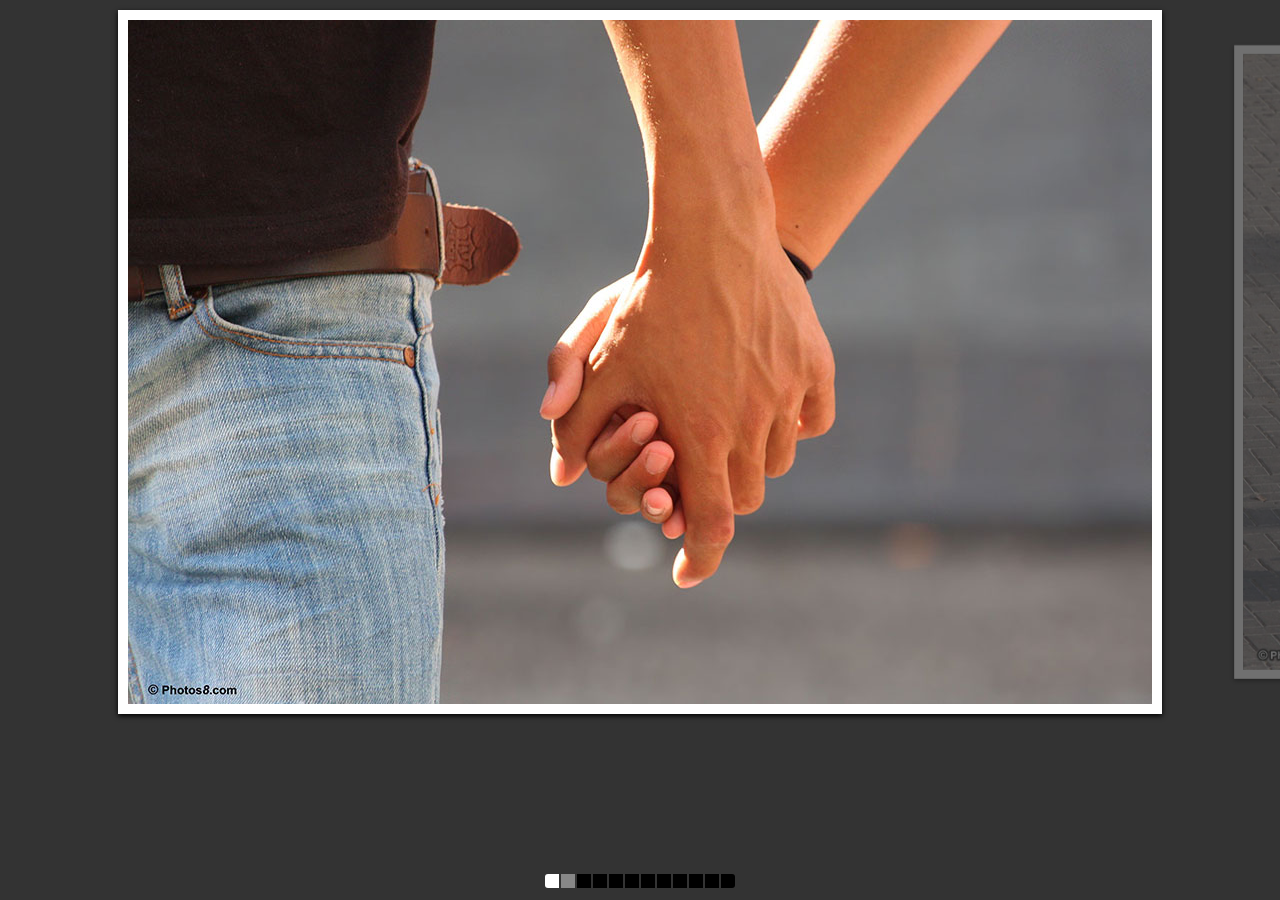
<file: Swiper-master/demo-apps/gallery/index.html>
<!doctype html>
<html lang="en">
<head>
	<meta charset="UTF-8">
	<meta name="viewport" content="initial-scale=1">
	<title>Swiper Gallery App</title>

	<link rel="stylesheet" href="css/idangerous.swiper.css">
	<link rel="stylesheet" href="css/normalize.css">
	<link rel="stylesheet" href="css/gallery-app.css">
</head>
<body>
	<div class="swiper-container">
		<div class="pagination"></div>
		<div class="swiper-wrapper" style="width:2424px;">
			<div class="swiper-slide">
				<div class="inner">
					<img src="img/gallery-2.jpg" alt="">
				</div>
			</div>
			<div class="swiper-slide">
				<div class="inner">
					<img src="img/gallery-5.jpg" alt="">
				</div>
			</div>
			<div class="swiper-slide">
				<div class="inner">
					<img src="img/gallery-6.jpg" alt="">
				</div>
			</div>
			<div class="swiper-slide">
				<div class="inner">
					<img src="img/gallery-7.jpg" alt="">
				</div>
			</div>
			<div class="swiper-slide">
				<div class="inner">
					<img src="img/gallery-2.jpg" alt="">
				</div>
			</div>
			<div class="swiper-slide">
				<div class="inner">
					<img src="img/gallery-5.jpg" alt="">
				</div>
			</div>
			<div class="swiper-slide">
				<div class="inner">
					<img src="img/gallery-6.jpg" alt="">
				</div>
			</div>
			<div class="swiper-slide">
				<div class="inner">
					<img src="img/gallery-7.jpg" alt="">
				</div>
			</div>
			<div class="swiper-slide">
				<div class="inner">
					<img src="img/gallery-2.jpg" alt="">
				</div>
			</div>
			<div class="swiper-slide">
				<div class="inner">
					<img src="img/gallery-5.jpg" alt="">
				</div>
			</div>
			<div class="swiper-slide">
				<div class="inner">
					<img src="img/gallery-6.jpg" alt="">
				</div>
			</div>
			<div class="swiper-slide">
				<div class="inner">
					<img src="img/gallery-7.jpg" alt="">
				</div>
			</div>
		</div>
	</div>
	<script src="js/jquery.min.js"></script>
	<!-- Don't forget to get the latest Swiper and scrollbar version here-->
	<script src="js/idangerous.swiper-2.0.min.js"></script>
	<script src="js/gallery-app.js"></script>
</body>
</html>
</file>
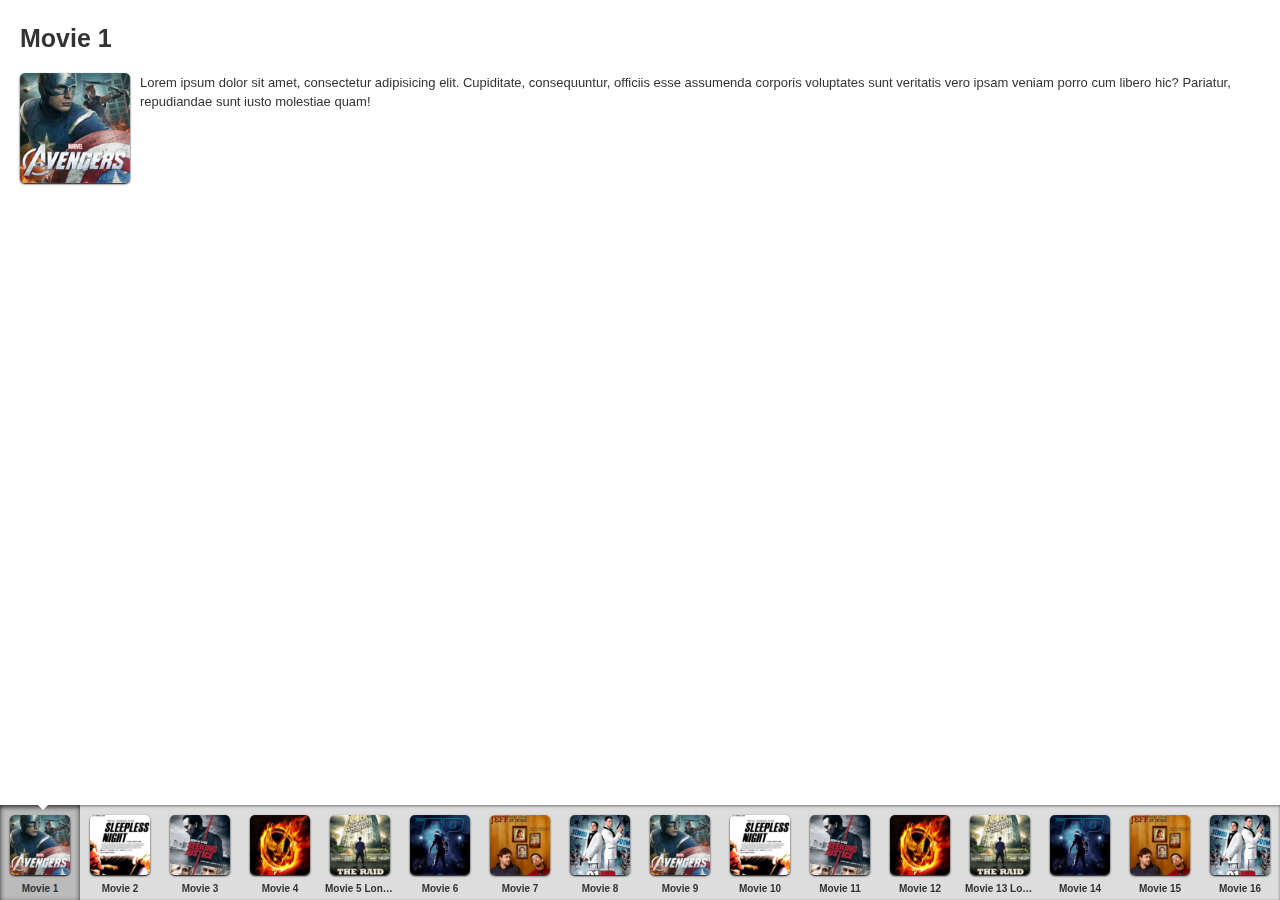
<file: Swiper-master/demo-apps/movies/index.html>
<!doctype html>
<html lang="en">
<head>
	<meta charset="UTF-8">
	<meta name="viewport" content="initial-scale=1">
	<title>Swiper Movies App</title>

	<link rel="stylesheet" href="css/idangerous.swiper.css">
	<link rel="stylesheet" href="css/normalize.css">
	<link rel="stylesheet" href="css/movies-app.css">
</head>
<body>
	<div class="swiper-container swiper-content">
		<div class="swiper-wrapper">
			<div class="swiper-slide">
				<div class="inner">
					<h1>Movie 1</h1>
					<img class="movie-pic" src="img/1.jpg" height="150" width="150" alt="">
					<div class="movie-text">Lorem ipsum dolor sit amet, consectetur adipisicing elit. Cupiditate, consequuntur, officiis esse assumenda corporis voluptates sunt veritatis vero ipsam veniam porro cum libero hic? Pariatur, repudiandae sunt iusto molestiae quam!</div>
					<div class="clearfix"></div>
				</div>
			</div>
			<div class="swiper-slide">
				<div class="inner">
					<h1>Movie 2</h1>
					<img class="movie-pic" src="img/2.jpg" height="150" width="150" alt="">
					<div class="movie-text">Lorem ipsum dolor sit amet, consectetur adipisicing elit. Cupiditate, consequuntur, officiis esse assumenda corporis voluptates sunt veritatis vero ipsam veniam porro cum libero hic? Pariatur, repudiandae sunt iusto molestiae quam!</div>
					<div class="clearfix"></div>
				</div>
			</div>
			<div class="swiper-slide">
				<div class="inner">
					<h1>Movie 3</h1>
					<img class="movie-pic" src="img/3.jpg" height="150" width="150" alt="">
					<div class="movie-text">Lorem ipsum dolor sit amet, consectetur adipisicing elit. Cupiditate, consequuntur, officiis esse assumenda corporis voluptates sunt veritatis vero ipsam veniam porro cum libero hic? Pariatur, repudiandae sunt iusto molestiae quam!</div>
					<div class="clearfix"></div>
				</div>
			</div>
			<div class="swiper-slide">
				<div class="inner">
					<h1>Movie 4</h1>
					<img class="movie-pic" src="img/4.jpg" height="150" width="150" alt="">
					<div class="movie-text">Lorem ipsum dolor sit amet, consectetur adipisicing elit. Cupiditate, consequuntur, officiis esse assumenda corporis voluptates sunt veritatis vero ipsam veniam porro cum libero hic? Pariatur, repudiandae sunt iusto molestiae quam!</div>
					<div class="clearfix"></div>
				</div>
			</div>
			<div class="swiper-slide">
				<div class="inner">
					<h1>Movie 5</h1>
					<img class="movie-pic" src="img/5.jpg" height="150" width="150" alt="">
					<div class="movie-text">Lorem ipsum dolor sit amet, consectetur adipisicing elit. Cupiditate, consequuntur, officiis esse assumenda corporis voluptates sunt veritatis vero ipsam veniam porro cum libero hic? Pariatur, repudiandae sunt iusto molestiae quam!</div>
					<div class="clearfix"></div>
				</div>
			</div>
			<div class="swiper-slide">
				<div class="inner">
					<h1>Movie 6</h1>
					<img class="movie-pic" src="img/6.jpg" height="150" width="150" alt="">
					<div class="movie-text">Lorem ipsum dolor sit amet, consectetur adipisicing elit. Cupiditate, consequuntur, officiis esse assumenda corporis voluptates sunt veritatis vero ipsam veniam porro cum libero hic? Pariatur, repudiandae sunt iusto molestiae quam!</div>
					<div class="clearfix"></div>
				</div>
			</div>
			<div class="swiper-slide">
				<div class="inner">
					<h1>Movie 7</h1>
					<img class="movie-pic" src="img/7.jpg" height="150" width="150" alt="">
					<div class="movie-text">Lorem ipsum dolor sit amet, consectetur adipisicing elit. Cupiditate, consequuntur, officiis esse assumenda corporis voluptates sunt veritatis vero ipsam veniam porro cum libero hic? Pariatur, repudiandae sunt iusto molestiae quam!</div>
					<div class="clearfix"></div>
				</div>
			</div>
			<div class="swiper-slide">
				<div class="inner">
					<h1>Movie 8</h1>
					<img class="movie-pic" src="img/8.jpg" height="150" width="150" alt="">
					<div class="movie-text">Lorem ipsum dolor sit amet, consectetur adipisicing elit. Cupiditate, consequuntur, officiis esse assumenda corporis voluptates sunt veritatis vero ipsam veniam porro cum libero hic? Pariatur, repudiandae sunt iusto molestiae quam!</div>
					<div class="clearfix"></div>
				</div>
			</div>
			<div class="swiper-slide">
				<div class="inner">
					<h1>Movie 9</h1>
					<img class="movie-pic" src="img/1.jpg" height="150" width="150" alt="">
					<div class="movie-text">Lorem ipsum dolor sit amet, consectetur adipisicing elit. Cupiditate, consequuntur, officiis esse assumenda corporis voluptates sunt veritatis vero ipsam veniam porro cum libero hic? Pariatur, repudiandae sunt iusto molestiae quam!</div>
					<div class="clearfix"></div>
				</div>
			</div>
			<div class="swiper-slide">
				<div class="inner">
					<h1>Movie 10</h1>
					<img class="movie-pic" src="img/2.jpg" height="150" width="150" alt="">
					<div class="movie-text">Lorem ipsum dolor sit amet, consectetur adipisicing elit. Cupiditate, consequuntur, officiis esse assumenda corporis voluptates sunt veritatis vero ipsam veniam porro cum libero hic? Pariatur, repudiandae sunt iusto molestiae quam!</div>
					<div class="clearfix"></div>
				</div>
			</div>
			<div class="swiper-slide">
				<div class="inner">
					<h1>Movie 11</h1>
					<img class="movie-pic" src="img/3.jpg" height="150" width="150" alt="">
					<div class="movie-text">Lorem ipsum dolor sit amet, consectetur adipisicing elit. Cupiditate, consequuntur, officiis esse assumenda corporis voluptates sunt veritatis vero ipsam veniam porro cum libero hic? Pariatur, repudiandae sunt iusto molestiae quam!</div>
					<div class="clearfix"></div>
				</div>
			</div>
			<div class="swiper-slide">
				<div class="inner">
					<h1>Movie 12</h1>
					<img class="movie-pic" src="img/4.jpg" height="150" width="150" alt="">
					<div class="movie-text">Lorem ipsum dolor sit amet, consectetur adipisicing elit. Cupiditate, consequuntur, officiis esse assumenda corporis voluptates sunt veritatis vero ipsam veniam porro cum libero hic? Pariatur, repudiandae sunt iusto molestiae quam!</div>
					<div class="clearfix"></div>
				</div>
			</div>
			<div class="swiper-slide">
				<div class="inner">
					<h1>Movie 13</h1>
					<img class="movie-pic" src="img/5.jpg" height="150" width="150" alt="">
					<div class="movie-text">Lorem ipsum dolor sit amet, consectetur adipisicing elit. Cupiditate, consequuntur, officiis esse assumenda corporis voluptates sunt veritatis vero ipsam veniam porro cum libero hic? Pariatur, repudiandae sunt iusto molestiae quam!</div>
					<div class="clearfix"></div>
				</div>
			</div>
			<div class="swiper-slide">
				<div class="inner">
					<h1>Movie 14</h1>
					<img class="movie-pic" src="img/6.jpg" height="150" width="150" alt="">
					<div class="movie-text">Lorem ipsum dolor sit amet, consectetur adipisicing elit. Cupiditate, consequuntur, officiis esse assumenda corporis voluptates sunt veritatis vero ipsam veniam porro cum libero hic? Pariatur, repudiandae sunt iusto molestiae quam!</div>
					<div class="clearfix"></div>
				</div>
			</div>
			<div class="swiper-slide">
				<div class="inner">
					<h1>Movie 15</h1>
					<img class="movie-pic" src="img/7.jpg" height="150" width="150" alt="">
					<div class="movie-text">Lorem ipsum dolor sit amet, consectetur adipisicing elit. Cupiditate, consequuntur, officiis esse assumenda corporis voluptates sunt veritatis vero ipsam veniam porro cum libero hic? Pariatur, repudiandae sunt iusto molestiae quam!</div>
					<div class="clearfix"></div>
				</div>
			</div>
			<div class="swiper-slide">
				<div class="inner">
					<h1>Movie 16</h1>
					<img class="movie-pic" src="img/8.jpg" height="150" width="150" alt="">
					<div class="movie-text">Lorem ipsum dolor sit amet, consectetur adipisicing elit. Cupiditate, consequuntur, officiis esse assumenda corporis voluptates sunt veritatis vero ipsam veniam porro cum libero hic? Pariatur, repudiandae sunt iusto molestiae quam!</div>
					<div class="clearfix"></div>
				</div>
			</div>
		</div>
	</div>
	<div class="swiper-container swiper-nav">
		<div class="swiper-wrapper">
			<div class="swiper-slide active-nav">
				<span class="angle"></span>
				<img src="img/1.jpg" alt="">
				<div class="title">Movie 1</div>
			</div>
			<div class="swiper-slide">
				<span class="angle"></span>
				<img src="img/2.jpg" alt="">
				<div class="title">Movie 2</div>
			</div>
			<div class="swiper-slide">
				<span class="angle"></span>
				<img src="img/3.jpg" alt="">
				<div class="title">Movie 3</div>
			</div>
			<div class="swiper-slide">
				<span class="angle"></span>
				<img src="img/4.jpg" alt="">
				<div class="title">Movie 4</div>
			</div>
			<div class="swiper-slide">
				<span class="angle"></span>
				<img src="img/5.jpg" alt="">
				<div class="title">Movie 5 Long Title</div>
			</div>
			<div class="swiper-slide">
				<span class="angle"></span>
				<img src="img/6.jpg" alt="">
				<div class="title">Movie 6</div>
			</div>
			<div class="swiper-slide">
				<span class="angle"></span>
				<img src="img/7.jpg" alt="">
				<div class="title">Movie 7</div>
			</div>
			<div class="swiper-slide">
				<span class="angle"></span>
				<img src="img/8.jpg" alt="">
				<div class="title">Movie 8</div>
			</div>
			<div class="swiper-slide">
				<span class="angle"></span>
				<img src="img/1.jpg" alt="">
				<div class="title">Movie 9</div>
			</div>
			<div class="swiper-slide">
				<span class="angle"></span>
				<img src="img/2.jpg" alt="">
				<div class="title">Movie 10</div>
			</div>
			<div class="swiper-slide">
				<span class="angle"></span>
				<img src="img/3.jpg" alt="">
				<div class="title">Movie 11</div>
			</div>
			<div class="swiper-slide">
				<span class="angle"></span>
				<img src="img/4.jpg" alt="">
				<div class="title">Movie 12</div>
			</div>
			<div class="swiper-slide">
				<span class="angle"></span>
				<img src="img/5.jpg" alt="">
				<div class="title">Movie 13 Long Title</div>
			</div>
			<div class="swiper-slide">
				<span class="angle"></span>
				<img src="img/6.jpg" alt="">
				<div class="title">Movie 14</div>
			</div>
			<div class="swiper-slide">
				<span class="angle"></span>
				<img src="img/7.jpg" alt="">
				<div class="title">Movie 15</div>
			</div>
			<div class="swiper-slide">
				<span class="angle"></span>
				<img src="img/8.jpg" alt="">
				<div class="title">Movie 16</div>
			</div>
			
		</div>
	</div>
	<script src="js/jquery.min.js"></script>
	<!-- Don't forget to get the latest Swiper and scrollbar version here-->
	<script src="js/idangerous.swiper-2.0.min.js"></script>
	<script src="js/movies-app.js"></script>
</body>
</html>
</file>
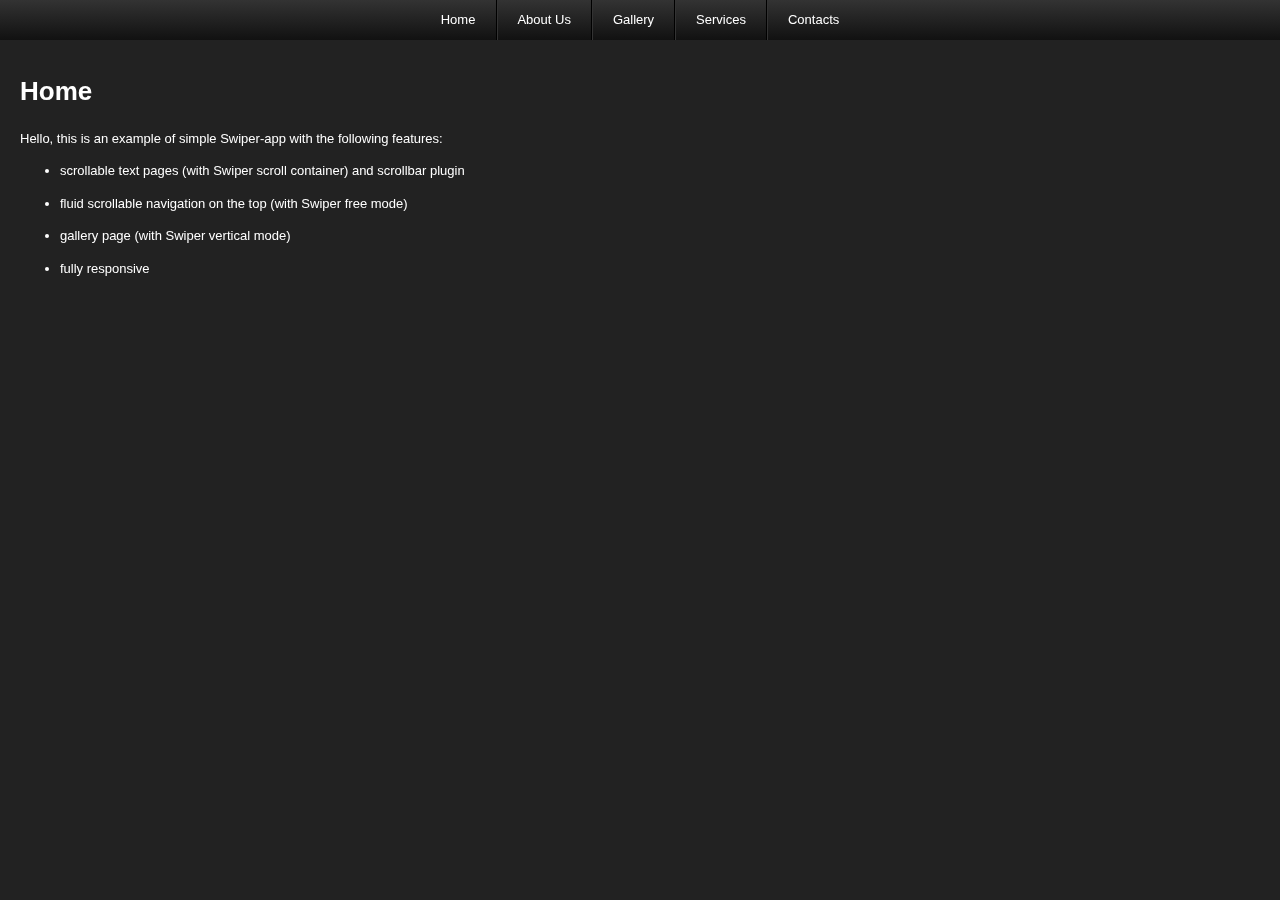
<file: Swiper-master/demo-apps/simple/index.html>
<!doctype html>
<html lang="en">
<head>
	<meta charset="UTF-8">
	<meta name="viewport" content="initial-scale=1">
	<title>Simple Swiper App</title>

	<link rel="stylesheet" href="css/idangerous.swiper.css">
	<link rel="stylesheet" href="css/idangerous.swiper.scrollbar.css">
	<link rel="stylesheet" href="css/normalize.css">
	<link rel="stylesheet" href="css/simple-app.css">
</head>
<body>
	<div class="swiper-nav swiper-container">
		<div class="swiper-wrapper">
			<div class="swiper-slide"><span>Home</span></div>
			<div class="swiper-slide"><span>About Us</span></div>
			<div class="swiper-slide"><span>Gallery</span></div>
			<div class="swiper-slide"><span>Services</span></div>
			<div class="swiper-slide"><span>Contacts</span></div>
		</div>
	</div>
	<div class="swiper-pages swiper-container">
		<div class="swiper-wrapper">
			<div class="swiper-slide">
				<div class="swiper-container scroll-container">
					<div class="swiper-scrollbar"></div>
					<div class="swiper-wrapper">
						<div class="swiper-slide">
							<div class="page-inner">
								<h1>Home</h1>
								<p>Hello, this is an example of simple Swiper-app with the following features:</p>
								<ul>
									<li>
										<p>scrollable text pages (with Swiper scroll container) and scrollbar plugin</p>
									</li>
									<li>
										<p>fluid scrollable navigation on the top (with Swiper free mode)</p>
									</li>
									<li>
										<p>gallery page (with Swiper vertical mode)</p>
									</li>
									<li>
										<p>fully responsive</p>
									</li>
								</ul>
							</div>
						</div>
					</div>
				</div>
			</div>
			<div class="swiper-slide">
				<div class="swiper-container scroll-container">
					<div class="swiper-scrollbar"></div>
					<div class="swiper-wrapper">
						<div class="swiper-slide">
							<div class="page-inner">
								<h1>About Us</h1>
								<p>Lorem ipsum dolor sit amet, consectetur adipisicing elit. Exercitationem, aliquid dolor quidem harum hic dolore et temporibus quisquam alias ratione nisi ex laboriosam esse nesciunt neque sed quis deleniti maxime.</p>
								<p>Omnis explicabo dicta cupiditate sed minus ipsa laborum aliquid nisi. Ad, consectetur, maiores, culpa quos aliquid atque saepe libero laborum facilis dignissimos consequuntur repellendus inventore totam alias fuga explicabo repudiandae.</p>
								<p>Voluptatibus, est, dignissimos, blanditiis perspiciatis expedita totam reprehenderit voluptates quod impedit autem quam repudiandae iusto libero officia quo ad ullam voluptatum distinctio aperiam nulla dolorem! Cupiditate soluta aut aliquid ipsum!</p>
								<p>Harum, facere, quisquam dignissimos dolorem a ex velit amet ad architecto quos adipisci labore sint nulla. Cum, veniam, molestias, excepturi amet consequuntur vel nobis sed minima officia architecto in vitae.</p>
								<p>Iure, perferendis, porro error sint nisi quo libero laudantium repudiandae architecto sunt itaque accusamus ipsum quas voluptatum iusto modi facere culpa. Culpa, eaque nisi praesentium aspernatur natus distinctio ad nostrum.</p>
								<p>Unde, tenetur porro atque eaque quae repellendus dignissimos doloremque neque quia nulla fugiat quis adipisci rem recusandae eos voluptatem sunt velit natus. Ipsam, facilis molestias animi laboriosam fuga repellat iste.</p>
								<p>Consequuntur, cupiditate, fugiat similique repellat voluptates possimus saepe dolorum rem blanditiis illum! Ducimus, pariatur consequatur nobis neque deleniti quaerat omnis! Quaerat, inventore alias veniam vero repudiandae praesentium necessitatibus reprehenderit sit!</p>
								<p>Illo, nam qui ipsum aperiam possimus similique eaque officia error consectetur omnis nostrum consequuntur dicta libero aspernatur repudiandae. Quos, odit nemo atque et id error excepturi inventore eum. Quia, sequi?</p>
								<p>Nemo, doloribus, consectetur enim sunt cumque quia tenetur fugiat atque repellendus perferendis suscipit quasi ratione repellat deserunt in fuga iste. Et, nobis corporis nemo quo atque at neque consequatur tenetur?</p>
								<p>Nisi, odit, quisquam recusandae aspernatur officia facilis saepe repellendus iusto minima maiores ratione sint nihil esse. Consequatur, alias, labore nam voluptate sequi doloremque nobis quisquam earum eligendi impedit eveniet dolore.</p>
							</div>
						</div>
					</div>
				</div>
			</div>
			<div class="swiper-slide">
				<div class="swiper-container swiper-gallery">
					<div class="swiper-scrollbar"></div>
					<div class="swiper-wrapper">
						<div class="swiper-slide"><img src="img/gallery-2.jpg" height="684" width="1024" alt=""></div>
						<div class="swiper-slide"><img src="img/gallery-3.jpg" height="800" width="532" alt=""></div>
						<div class="swiper-slide"><img src="img/gallery-4.jpg" height="800" width="532" alt=""></div>
						<div class="swiper-slide"><img src="img/gallery-5.jpg" height="684" width="1024" alt=""></div>
					</div>
				</div>
			</div>
			<div class="swiper-slide">
				<div class="swiper-container scroll-container">
					<div class="swiper-scrollbar"></div>
					<div class="swiper-wrapper">
						<div class="swiper-slide">
							<div class="page-inner">
								<h1>Services</h1>
								<p>Lorem ipsum dolor sit amet, consectetur adipisicing elit. Exercitationem, aliquid dolor quidem harum hic dolore et temporibus quisquam alias ratione nisi ex laboriosam esse nesciunt neque sed quis deleniti maxime.</p>
								<p>Omnis explicabo dicta cupiditate sed minus ipsa laborum aliquid nisi. Ad, consectetur, maiores, culpa quos aliquid atque saepe libero laborum facilis dignissimos consequuntur repellendus inventore totam alias fuga explicabo repudiandae.</p>
								<p>Voluptatibus, est, dignissimos, blanditiis perspiciatis expedita totam reprehenderit voluptates quod impedit autem quam repudiandae iusto libero officia quo ad ullam voluptatum distinctio aperiam nulla dolorem! Cupiditate soluta aut aliquid ipsum!</p>
								<p>Lorem ipsum dolor sit amet, consectetur adipisicing elit. Exercitationem, aliquid dolor quidem harum hic dolore et temporibus quisquam alias ratione nisi ex laboriosam esse nesciunt neque sed quis deleniti maxime.</p>
								<p>Omnis explicabo dicta cupiditate sed minus ipsa laborum aliquid nisi. Ad, consectetur, maiores, culpa quos aliquid atque saepe libero laborum facilis dignissimos consequuntur repellendus inventore totam alias fuga explicabo repudiandae.</p>
								<p>Voluptatibus, est, dignissimos, blanditiis perspiciatis expedita totam reprehenderit voluptates quod impedit autem quam repudiandae iusto libero officia quo ad ullam voluptatum distinctio aperiam nulla dolorem! Cupiditate soluta aut aliquid ipsum!</p>
							</div>
						</div>
					</div>
				</div>
			</div>
			<div class="swiper-slide">
				<div class="swiper-container scroll-container">
					<div class="swiper-scrollbar"></div>
					<div class="swiper-wrapper">
						<div class="swiper-slide">
							<div class="page-inner">
								<h1>Contacts</h1>
								<p>You can contact us using the following contacts form:</p>
								<form action="">
									<p><input type="text" name="first" placeholder="First Name..." id=""></p>	
									<p><input type="text" name="last" placeholder="Last Name..." id=""></p>	
									<p><input type="text" name="subject" placeholder="Subject..." id=""></p>	
									<p><textarea name="message" placeholder="Your message..." cols="30" rows="10"></textarea></p>
									<p><input type="submit" value="Send"></p>
								</form>
								
							</div>
						</div>
					</div>
				</div>
			</div>
		</div>
	</div>
	<script src="js/jquery.min.js"></script>
	<!-- Don't forget to get the latest Swiper and scrollbar version here-->
	<script src="js/idangerous.swiper-2.0.min.js"></script>
	<script src="js/idangerous.swiper.scrollbar-2.0.js"></script>
	<script src="js/simple-app.js"></script>
</body>
</html>
</file>
<file: carrousel/assets/js/google-code-prettify/prettify.css>
.com { color: #93a1a1; }
.lit { color: #195f91; }
.pun, .opn, .clo { color: #93a1a1; }
.fun { color: #dc322f; }
.str, .atv { color: #ff8a3c; }
.kwd, .prettyprint .tag { color: #195f91; }
.typ, .atn, .dec, .var { color: #3fbf79; }
.pln { color: #48484c; }
.pun{ color:#48484c; }
pre.prettyprint {
  padding: 20px;
  background-color: #f3f3f3;
  border: 0px solid #e1e1e8;
}


/* Specify class=linenums on a pre to get line numbering */
ol.linenums {
  margin: 0 0 0 40px; /* IE indents via margin-left */
}
ol.linenums li {
  padding-left: 12px;
  color: #bebec5;
  line-height: 20px;
  text-shadow: 0 1px 0 #fff;
}
</file>
<file: Swiper-master/demo-apps/appstore/css/appstore.css>
body {
	font-family: Helvetica, Arial, sans-serif;
	font-size: 13px;
	line-height: 1.5;
	background: #eee;
	color: #333;
}
.featured {
	height: 160px;
	padding: 20px 0 50px;
	margin-bottom: -25px;
	background-color: #aaa;
	background-image: -webkit-gradient(linear, left top, left bottom, from(#aaa), to(#eeeeee));
	background-image: -webkit-linear-gradient(top, #aaa, #eeeeee);
	background-image:    -moz-linear-gradient(top, #aaa, #eeeeee);
	background-image:      -o-linear-gradient(top, #aaa, #eeeeee);
    background-image:         linear-gradient(to bottom, #aaa, #eee);
}
.featured .swiper-slide {
	border-radius: 5px;
	height: 160px;
	width: 273px;
	-webkit-backface-visibility: hidden;
	-moz-backface-visibility: hidden;
	-ms-backface-visibility: hidden;
	backface-visibility: hidden;
    -webkit-box-reflect: below 1px -webkit-linear-gradient(bottom, rgba(0,0,0,0.5) 0px, rgba(0,0,0,0) 20px);
}
.featured a {
	display: block;
	width: 100%;
	height: 100%;
}
.thumbs-title {
	position: absolute;
	left: 25px;
	top: 15px;
	font-weight: bold;
	text-shadow: 0px 1px 0px #fff;
	color: #555;
	font-size: 15px;
}
.thumbs-cotnainer {
	padding-bottom: 20px;
	padding-top: 45px;
}
.border-gradient {
	background-color: #dddddd;
	background-image: -webkit-gradient(linear, left top, left bottom, from(#dddddd), to(#eeeeee));
	background-image: -webkit-linear-gradient(top, #dddddd, #eeeeee);
	background-image:    -moz-linear-gradient(top, #dddddd, #eeeeee);
	background-image:      -o-linear-gradient(top, #dddddd, #eeeeee);
	background-image:         linear-gradient(to bottom, #dddddd, #eeeeee);
	border-top: 1px solid #fff;
	box-shadow: 0px 1px 2px rgba(0,0,0,0.1) inset;
}
.thumbs-cotnainer .swiper-slide {
	width: 105px;
	text-align: left;
	line-height: 1.3;
}
.thumbs-cotnainer img {
	width: 80px;
	height: 80px;
	border-radius: 10px;
	box-shadow: 0px 1px 0px #000;
}
.app-title {
	font-size: 13px;
	font-weight: bold;
	text-shadow: 0px 1px 0px #fff;
	white-space: nowrap;
	text-overflow:ellipsis;
	position: relative;
	overflow: hidden;
	max-width: 90%
}
.app-category {
	font-weight: 300;
}
.app-price {
	font-weight: bold;
	color: #999;
	text-shadow: 0px 1px 0px #fff;
}
.banners-container {
	height: 100px;
	padding: 18px 0;
}
.banners-container .swiper-slide {
	height: 100px;
	width: 233px; /* 208+25*/
}
.banner {
	width: 208px;
	height: 100px;
	-webkit-background-size: cover;
	background-size: cover;
	border-radius: 10px;
	box-shadow: 0px 1px 2px rgba(0,0,0,0.5);
}
</file>
<file: carrousel/assets/css/custom.css>
/* Owl Carousel Bootstrap Custom CSS */

/* Header Navigation */
#top-nav{
	border-bottom: 1px solid #e1e6dd;
	background: #FFF;
	-webkit-transform: translateZ(0)

}
#top-nav.navbar{
	margin-bottom: 0px;

}
#top-nav.navbar .nav{
	margin: 8px 0px;
}
	
#top-nav.navbar .nav > li > a {
	padding: 6px 12px;
	margin: 0px;
	text-transform: uppercase;
	font-weight: 400;

	-webkit-transition: background-color 200ms ease;
	-moz-transition: background-color 200ms ease;
	-o-transition: background-color 200ms ease;
	transition: background-color 200ms ease;
}
#top-nav.navbar .nav > li > a.download{
	-webkit-border-radius: 3px;
	-moz-border-radius: 3px;
	border-radius: 3px;
}

#top-nav.navbar .nav > li > a.download-on{
	background-color: #ff8a3c;
	color: #ffffff;
}
#top-nav.navbar .nav > li > a.download-on:hover{
	color: #ffffff;
	background-color: #ff7920;
}
.btn-navbar span.icon-bar{
	margin-top: 0px;
}

/* Header  */

#header{
	background: #f1f1f1;
	padding: 100px 0 100px;
}
#header h1{
	color: #7fc242;
	margin-bottom: 10px;
	margin-top: 40px;
}
#header h3{
	margin-bottom: 30px;
	width: 400px;
}
#header .btn-success {
	padding: 15px 30px;
	margin-bottom: 5px;
}
#header .logo{
	display: block;
	margin-top:60px;
	float: right
}
img.arrow-down{
	margin: 0 auto;
	display: block;
}
h1{
	margin-top: 80px;
}

pre.pre-show{
	margin: 40px 0px;

}
.tab-content pre.pre-show{
	margin: 0px 0px 0px 0px;
}
.nav-tabs{
	margin-top: 20px;
	margin-bottom: 0px;
	
}
.tab-content{
	border-left: 1px solid #ddd;
	border-right: 1px solid #ddd;
	border-bottom: 1px solid #ddd;
	-webkit-border-radius: 0px 0px 4px 4px;
	-moz-border-radius: 0px 0px 4px 4px;
	border-radius: 0px 0px 4px 4px;
	
}
/* Content */
.table th, .table td {
padding: 8px 12px;
}

/* Footer */

#footer{
	padding: 20px;
	background: #f3f3f3;
	text-align: center
}
.twitter-share-button{
	top: 4px;
	position: relative;
}

/* Demo Slides */

#owl-example .item{
	padding: 30px 0px;
	margin: 10px;
	color: #FFF;
	-webkit-border-radius: 3px;
	-moz-border-radius: 3px;
	border-radius: 3px;
	text-align: center;
}
#owl-example .item img{
	width: auto;
	margin: 0 auto;
	display: block;
}
#owl-example .item h3{
	font-size: 28px;
	font-weight: 300;
	margin: 25px 0 0;
}
#owl-example .item h4{
	margin: 5px 0 0;
	font-size: 18px;
}
.item h1{
	margin: inherit;
}

.orange{
	background: #ff8a3c;
}
.darkCyan{
	background: #42bdc2;
}
.forestGreen{
	background: #7fc242;
}
.yellow {
	background: #ffd800;
}
.dodgerBlue {
	background: #388bd1;
}
.skyBlue {
	background: #a1def8;
}
.zombieGreen {
	background: #3fbf79;
}
.violet {
	background: #db6ac5;
}
.yellowLight {
	background: #fee664;
}
.steelGray {
	background: #cad3d0;
}


/* More Demo Box */

#example-info h1,
#more h1{
	margin-top: 40px;
}
.demos-row{
	margin-top: 30px;
	margin-bottom: 30px;
}
.demo-page{
	margin-top: 0px;
	margin-bottom: 100px;
}
.demo-box{
	display: block;
	background: #f3f3f3;
	text-align: center;
	font-size: 18px;
	-webkit-border-radius: 3px;
	-moz-border-radius: 3px;
	border-radius: 3px;
}
.demo-box h3{
	padding-bottom:20px;
	margin: 0px;
	color: #869690;
}
.demo-box:hover{
	text-decoration: none;
}
.demo-wrapper{
	padding: 30px 0px 20px 0px;
	padding-left: 30px;
	padding-right: 30px;
}
.demo-slide {
	float: left;
}
.demo-slide .bg{
	background: #aebab6;
	margin-right: 1px;
	height: 100%;
}
.demo-box:hover .demo-slide .bg{
	background: #7fc242;
}
/* Images */
.demo-images .demo-slide{
	height: 40px;
	width: 33.3333333%;
}

/* Full */
.demo-full {
	padding-left: 0px;
	padding-right: 0px;
}
.demo-full .demo-slide{
	height: 40px;
	width: 25%;
}

/* Custom */
.demo-custom .demo-slide{
	height: 40px;
	width: 10%;
}
/* One */
.demo-one .demo-slide{
	height: 40px;
	width: 100%;
}

/* json */

.demo-Json .demo-slide {
	height: 40px;
	width: 20%;
}
.demo-Json-custom .demo-slide{
	height: 40px;
	width: 33.3333333%;
}
/* loading icon */

.demo-lazy .demo-slide{
	height: 40px;
	width: 33.3333333%;
}
.demo-lazy .demo-slide .bg{
background: url('../img/AjaxLoader.gif') no-repeat center center #aebab6;
}

/* Auto Height */
.demo-height .demo-slide{
	height: 40px;
	width: 100%;
}

/* Changelog  */
#changelog{
	margin-bottom: 40px;
}
#changelog .label{
	margin-bottom:10px;
}
#changelog .log{
	margin-bottom: 30px;
	padding-bottom: 30px;
	border-bottom: 1px solid #e1e6dd;
}
/* Faq */
#faq dt {
	line-height: 26px;
}
#faq dd{
	line-height: 22px;
	margin-bottom: 20px;
}



/* Responsive Stuff */


@media (max-width: 979px) {
	.navbar-fixed-top .navbar-inner, .navbar-fixed-bottom .navbar-inner {
	padding: 0px;
	}
	.navbar-fixed-top, .navbar-fixed-bottom {
	position: fixed;
	}
}
@media (max-width: 768px) {
	.navbar.navbar-fixed-top{
		position: static;
	}
	.btn.btn-navbar{
		margin: 9px 20px 9px 8px;
		padding: 10px 10px;
	}
	.nav-collapse .nav > li{
		border-top: 1px solid #e1e6dd;
		text-align: center
	}
	#header .logo{
		margin-top:40px;
		margin: 20px auto 0px;
		float: none;
		height: 150px;
	}
	#header {
		text-align: center;
		padding: 60px 0px 30px;
	}
	#header h1{
		margin: 10px 0;
	}
	#header h3{
	margin-bottom: 10px;
	width: auto;
	padding: 0px 20px;
	}
	h1 {
		font-size: 38px;
		margin: 20px 0;
	}
	h2 {
		font-size: 24px;
	}
	h3 {
		font-size: 20px;
	}
	h4 {
		font-size: 16px;
	}
	h5 {
		font-size: 13px;
	}
	h6 {
		font-size: 12px;
	}

}


@media (max-width: 480px) {
	.navbar-fixed-top, .navbar-fixed-bottom {
	position: static;
	}
	#header {
		text-align: center;
		padding: 20px 0px 20px;
	}
	#header .logo{
		margin-top:0px;
	}

}

/*NO MORE TABLES!! ;) 
*/
@media (max-width: 767px) {

	table, thead, tbody, th, td, tr { 
		display: block; 
	}
	thead tr { 
		display: none;
	}
	tr { border: 0px solid #ccc; margin-bottom: 10px; }
	
	td:before { 
		top: 6px;
		left: 6px;
		width: 45%; 
		padding-right: 10px; 
		white-space: nowrap;
	}

	td:nth-of-type(2):before { content: "Default:" ;font-weight: bold;}
}
</file>
<file: Touch/css/style.css>
/* reset styles
--------------------------------------------- */
html,body,div,span,applet,object,iframe,button,h1,h2,h3,h4,h5,h6,p,blockquote,pre,a,abbr,acronym,address,big,cite,code,del,dfn,em,font,img,ins,kbd,q,s,samp,small,strike,strong,sub,sup,tt,var,b,u,i,center,dl,dt,dd,ol,ul,li,fieldset,form,label,legend,table,caption,tbody,tfoot,thead,tr,th,td {
	margin:0;
	padding:0;
	font-size:100%;
	vertical-align:baseline;
	border:0;
	outline:0
}

article,aside,details,figcaption,figure,footer,header,hgroup,menu,nav,section {
	display:block
}

ol,ul {
	list-style:none
}

blockquote,q {
	quotes:none
}

table {
	border-collapse:collapse;
	border-spacing:0
}

a:hover,a:active {
	outline:none
}

/* end reset
  ------------------------------------------------------------------------------*/
body {
	overflow:hidden;
	background-color:#000;
	font-family:"Lucida Grande","Lucida Sans Unicode",Arial,sans-serif;
	font-weight:300;
	font-size:14px;
	color:#fff
}

#progressBar {
	position:absolute;
	top:50%;
	left:0;
	height:4px;
	width:0;
	background-color:#49a1cb;
	z-index:10
}

#progressNumber {
	position:absolute;
	left:50%;
	top:50%;
	font-size:21px;
	font-style:italic;
	font-weight:700;
	color:#fff;
	z-index:10;
	margin-top:15px
}

#container {
	position:relative
}

#logo {
	position:absolute;
	top:25px;
	left:25px;
	background:url(../images/logo.png);
	background-repeat:no-repeat;
	width:170px;
	height:49px;
	z-index:2
}

#parallaxBg {
	position:absolute;
	top:0;
	left:-50px;
	background-color:#000
}

#dataList {
	position:absolute
}

.vCenter {
	top:50%
}

.hCenter {
	left:50%
}

.listItem {
	margin-right:5px;
	padding:0;
	position:relative
}

.closeBtn {
	position:absolute;
	top:15px;
	right:15px;
	width:32px;
	height:32px;
	background:url(../images/closeBtn.png);
	background-repeat:no-repeat
}

.listDisplayItem {
	-webkit-transition-property:-webkit-transform;
	-webkit-transition-duration:450ms;
	-webkit-transform-origin:5% 100%;
	transform-origin:5% 100%;
	-ms-transform-origin:5% 100%;
	-moz-transform-origin:5% 100%;
	-o-transform-origin:5% 100%
}

footer:before {
	content:"";
	position:absolute;
	top:-10px;
	left:0;
	width:100%;
	height:10px;
	z-index:2;
	background-image:url(../images/shadow.png);
	background-repeat:repeat-x
}

footer {
	position:absolute;
	width:100%;
	height:50px;
	top:0;
	background-color:#1e1e1e;
	left:0;
	z-index:3;
	border-top:1px solid #000;
	opacity:0;
	-webkit-transition-property:-webkit-transform;
	-webkit-transition-duration:350ms
}

footer ul {
	font-family:"Myriad Pro","Gill Sans",Arial,sans-serif;
	font-weight:700;
	font-size:12px;
	color:#ccc;
	margin-left:30px;
	float:left
}

footer li {
	float:left;
	margin:20px 25px 0 10px
}

button {
	padding:0;
	border:none;
	width:48px;
	height:48px;
	cursor:pointer;
	overflow:visible
}

button.expander {
	float:right;
	margin:0 15px 0 0;
	background:url(../images/chevron.png) center no-repeat;
	z-index:3;
	-webkit-transition-property:-webkit-transform;
	-webkit-transition-duration:350ms
}

button.expander:active {
	margin-top:1px;
	margin-left:1px;
	opacity:.33
}

#info {
	position:absolute;
	background-color:#222;
	border-top:1px solid #000;
	width:100%;
	height:150px;
	margin-top:50px
}

.infoText {
	float:left;
	width:600px;
	font-family:Verdana,Helvetica,Arial,sans-serif;
	font-size:11px;
	line-height:165%;
	margin:20px 0 0 40px
}


#clarityLogo {
	float:right;
	background:url(../images/clarityLogo.png);
	background-repeat:no-repeat;
	width:196px;
	height:68px;
	margin:25px 30px 0 0
}

.black_overlay {
	position:absolute;
	top:0;
	left:0;
	width:100%;
	height:100%;
	background-color:rgba(0,0,0,.33);
	display:none;
	opacity:0;
	-webkit-transition-property:opacity;
	-webkit-transition-duration:350ms
}
</file>
<file: Swiper-master/demo-apps/gallery/css/gallery-app.css>
body,html {
	position: relative;
	height: 100%;
}
body {
	font-family: Helvetica, Arial, sans-serif;
	font-size: 13px;
	line-height: 1.5;
	background: #333;
	color: #fff;
}
.swiper-container {
	width: 100%;
	height: 100%;
}
.swiper-wrapper {
	height: 100%;
}
.swiper-slide {
	text-align: center;
	height: 100%;
	/*width: 25%;*/
}
.swiper-slide img {
	vertical-align: middle;
	display: block;
	width: auto;
	max-width: 100%;
	height: auto;
	max-height: 100%;
	border:10px solid #fff;
	position: relative;
	left: -10px;
	top: -10px;
	box-shadow: 0px 2px 5px rgba(0,0,0,1);
	-webkit-transition: 300ms;
	-moz-transition: 300ms;
	-ms-transition: 300ms;
	-o-transition: 300ms;
	transition: 300ms;
	-webkit-transform: scale(0.9);
	-moz-transform: scale(0.9);
	-ms-transform: scale(0.9);
	-o-transform: scale(0.9);
	transform: scale(0.9);
	-webkit-backface-visibility: hidden;
	opacity: 0.3;
}
.swiper-slide-active img {
	-webkit-transform: scale(1);
	-moz-transform: scale(1);
	-ms-transform: scale(1);
	-o-transform: scale(1);
	transform: scale(1);
	opacity: 1;
}
.swiper-slide .inner {
	height: 100%;
	padding: 20px 20px 50px;
	-webkit-box-sizing: border-box;
	-moz-box-sizing: border-box;
	box-sizing: border-box;
}
.pagination {
	position: absolute;
	text-align: center;
	left: 0;
	bottom: 0;
	width: 100%;
	line-height: 40px;
	height: 40px;
	z-index: 20;
}
.swiper-pagination-switch {
	vertical-align: middle;
	display: inline-block;
	width: 14px;
	height: 14px;
	background: #000;
	cursor: pointer;
	-webkit-transition: 300ms;
	-moz-transition: 300ms;
	-ms-transition: 300ms;
	-o-transition: 300ms;
	transition: 300ms;
	margin: 0 1px;
}
.swiper-pagination-switch:first-child {
	border-radius: 3px 0 0 3px;
}
.swiper-pagination-switch:last-child {
	border-radius: 0 3px 3px 0;
}
.swiper-visible-switch {
	background: #888;
}
.swiper-active-switch {
	background: #fff;
}
</file>
<file: Swiper-master/demo-apps/movies/css/movies-app.css>
body,html {
	position: relative;
	height: 100%;
}
body {
	font-family: Helvetica, Arial, sans-serif;
	font-size: 13px;
	line-height: 1.5;
	background: #fff;
	color: #333;
}
.swiper-content {
	position: absolute;
	left: 0;
	top: 0;
	width: 100%;
	height: 100%;
	background: #fff;
}
.swiper-content .inner {
	padding: 20px;
}
.swiper-content h1 {
	margin: 0 0 15px;
	font-size: 25px;
}
.swiper-content .movie-pic {
	float: left;
	border-radius: 5px;
	box-shadow: 0px 1px 2px #000;
	width: 110px;
	height: auto;
}
.swiper-content .movie-text {
	margin-left: 120px;
}
.swiper-nav {
	height: 95px;
	position: absolute;
	left: 0;
	bottom: 0;
	width: 100%;
	background: #ddd;
	box-shadow: 0px 1px 3px rgba(0,0,0,0.5) inset;
}
.swiper-nav .swiper-slide {
	width: 80px;
	height: 95px;
	text-align: center;
	position: relative;
}
.swiper-nav .swiper-slide, .swiper-nav .angle {
	-webkit-transition: 300ms;
	-moz-transition: 300ms;
	-ms-transition: 300ms;
	-o-transition: 300ms;
	transition: 300ms;
}
.swiper-nav .angle {
	width: 0;
	height: 0;
	border-left: 6px solid transparent;
	border-right: 6px solid transparent;
	border-top: 6px solid #fff;
	position: absolute;
	left: 50%;
	margin-left: -3px;
	top: -1px;
	opacity: 0;
}
.swiper-nav .active-nav {
	background: #bbb;
	box-shadow: 0px 2px 5px rgba(0,0,0,0.8) inset;
}
.swiper-nav .active-nav .angle {
	opacity: 1;
}
.swiper-nav .swiper-wrapper {
	margin: 0 auto;
}
.swiper-nav img {
	margin-top: 10px;
	width: 60px;
	height: 60px;
	border-radius: 5px;
	box-shadow: 0px 1px 2px #000;
}
.swiper-nav .title {
	margin: 0 5px;
	font-size: 10px;
	font-weight: bold;
	position: relative;
	overflow: hidden;
	text-overflow:ellipsis;
	white-space: nowrap;
}
</file>
<file: Swiper-master/demo-apps/simple/css/simple-app.css>
body,html {
	position: relative;
	height: 100%;
}
body {
	font-family: Helvetica, Arial, sans-serif;
	font-size: 13px;
	line-height: 1.5;
	background: #222;
	color: #fff;
}
.swiper-nav {
	height: 40px;
	width: 100%;
	background-color: #111;
	background-image: -webkit-gradient(linear, left top, left bottom, from(#333), to(#111));
	background-image: -webkit-linear-gradient(top, #333, #111);
	background-image:    -moz-linear-gradient(top, #333, #111);
	background-image:      -o-linear-gradient(top, #333, #111);
	background-image:         linear-gradient(to bottom, #333, #111);
}
.swiper-nav .swiper-wrapper {
	margin: 0 auto;
}
.swiper-nav span {
	cursor: pointer;
	display: block;
	line-height: 40px;
	padding: 0 20px;
	color: #fff;
	text-align: center;
	border-right: 1px solid #000;
	border-left: 1px solid #333;
}
.swiper-nav span:active {
	background: #000;
}
.swiper-nav .swiper-slide:first-child span {
	border-left: none;
}
.swiper-nav .swiper-slide:last-child span {
	border-right: none;
}
.swiper-pages {
	height: 100%;
}
.scroll-container {
	height: 100%;
	width: 100%;
}
.scroll-container .swiper-slide {
	width: 100%;
}
.page-inner {
	padding: 15px 20px;
}
input[type="text"], textarea {
	-webkit-box-sizing: border-box;
	-moz-box-sizing: border-box;
	box-sizing: border-box;
	background-color: #262626;
	background-image: -webkit-gradient(linear, left top, left bottom, from(#262626), to(#333));
	background-image: -webkit-linear-gradient(top, #262626, #333);
	background-image:    -moz-linear-gradient(top, #262626, #333);
	background-image:      -o-linear-gradient(top, #262626, #333);
	background-image:         linear-gradient(to bottom, #262626, #333);
	box-shadow: 0px 2px 5px rgba(0, 0, 0, 0.3) inset, 0px 1px 0px rgba(255, 255, 255, 0.2);
	border:1px solid #000;
	border-radius: 5px;
	padding: 9px 10px;
	color: #fff;
	width: 100%;

}
input[type="submit"] {
	border-radius: 5px;
	display: block;
	text-align: center;
	padding: 12px 20px;
	font-weight: bold;
	text-decoration: none;
	border:1px solid #000;
	font-size: 16px;
	cursor: pointer;
	box-shadow: 0px 0px 1px rgba(255,255,255,.4) inset, 0px 1px 1px rgba(0,0,0,0.5);
	color: #fff;
	text-shadow: 0px 1px 0px rgba(0,0,0,1);
	width: 100%;
	background-color: #242424;
	background-image: -webkit-gradient(linear, left top, left bottom, from(#242424), to(#070707));
	background-image: -webkit-linear-gradient(top, #242424, #070707);
	background-image:    -moz-linear-gradient(top, #242424, #070707);
	background-image:      -o-linear-gradient(top, #242424, #070707);
	background-image:         linear-gradient(to bottom, #242424, #070707);
}
input[type="submit"]:hover {
	background-color: #282828;
	background-image: -webkit-gradient(linear, left top, left bottom, from(#282828), to(#171717));
	background-image: -webkit-linear-gradient(top, #282828, #171717);
	background-image:    -moz-linear-gradient(top, #282828, #171717);
	background-image:      -o-linear-gradient(top, #282828, #171717);
	background-image:         linear-gradient(to bottom, #282828, #171717);
}
input[type="submit"]:active {
	background: #111;
	box-shadow: 0px 2px 2px rgba(0,0,0,0.4) inset;
}

/* Gallery */
.swiper-gallery {
	width: 100%;
	height: 100%;
}
.swiper-gallery .swiper-slide {
	width: 100%;
	position: relative;
	text-align: center;
}
.swiper-gallery .swiper-slide img {
	opacity: 0.2;
	width: auto;
	height: auto;
	max-width: 100%;
	-webkit-transition: 1000ms;
	-moz-transition: 1000ms;
	-ms-transition: 1000ms;
	-o-transition: 1000ms;
	transition: 1000ms;
	-webkit-transform: translate3d(0,0,0);
	-moz-transform: translate3d(0,0,0);
	-ms-transform: translate3d(0,0,0);
	-o-transform: translate3d(0,0,0);
	transform: translate3d(0,0,0);
}
.swiper-gallery .swiper-slide-visible img {
	opacity: 1;
}

/* Scrollbars */
.swiper-scrollbar {
	position: absolute;
	right: 5px;
	top: 2%;
	width: 5px;
	height: 96%;
	background: rgba(0,0,0,0.2);
	z-index: 10;
}
.swiper-scrollbar-drag {
	height: 100%;
	width: 100%;
	position: relative;
	background: rgba(255,255,255,0.5);
	border-radius: 10px;
}
</file>
